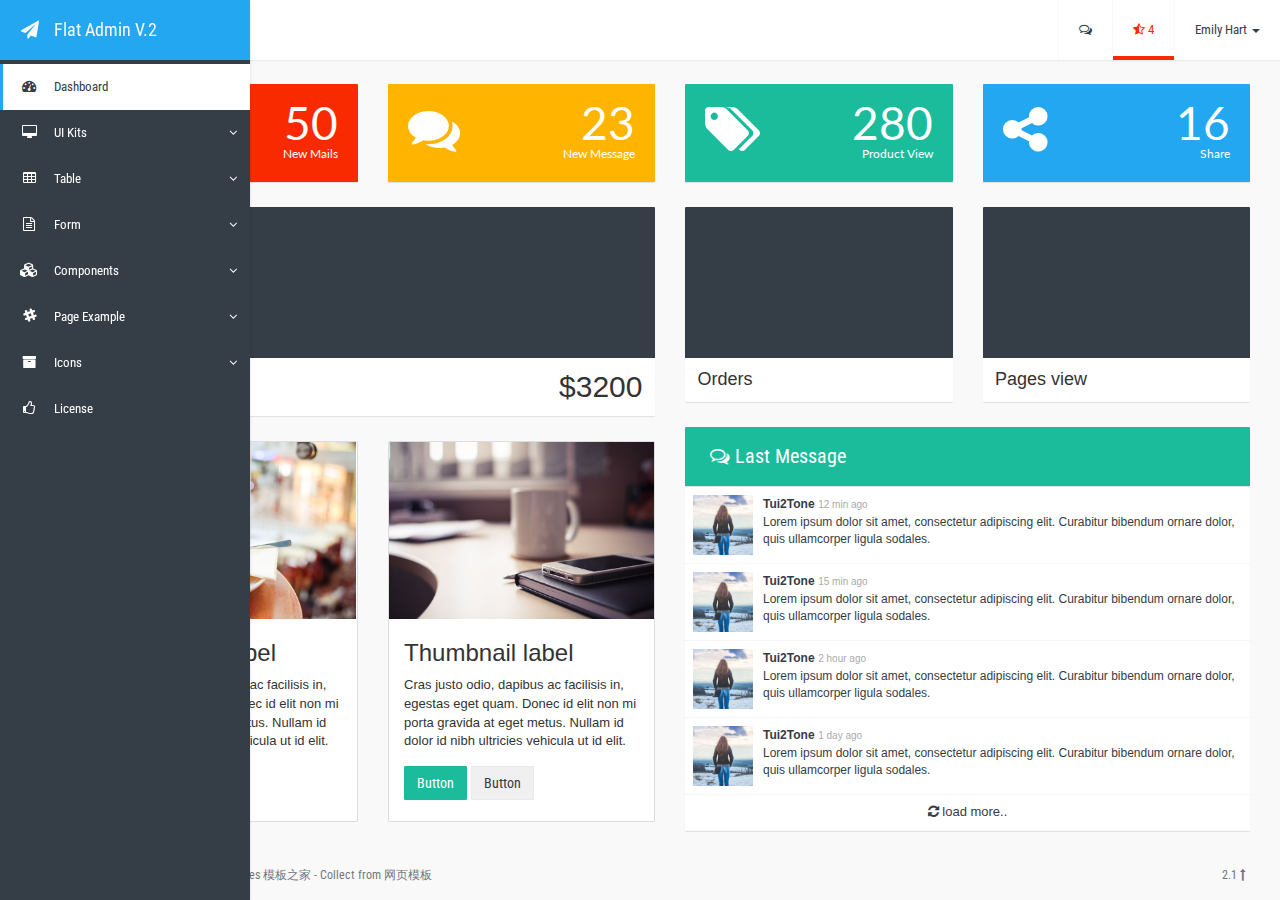
<file: Medical.Web/html/index.html>
<!DOCTYPE html>
<html>

<head>
    <title>Flat Admin V.2 - Free Bootstrap Admin Templates</title>
    <meta name="viewport" content="width=device-width, initial-scale=1">
    <!-- Fonts -->
    <link href='http://fonts.googleapis.com/css?family=Roboto+Condensed:300,400' rel='stylesheet' type='text/css'>
    <link href='http://fonts.googleapis.com/css?family=Lato:300,400,700,900' rel='stylesheet' type='text/css'>
    <!-- CSS Libs -->
    <link rel="stylesheet" type="text/css" href="../lib/css/bootstrap.min.css">
    <link rel="stylesheet" type="text/css" href="../lib/css/font-awesome.min.css">
    <link rel="stylesheet" type="text/css" href="../lib/css/animate.min.css">
    <link rel="stylesheet" type="text/css" href="../lib/css/bootstrap-switch.min.css">
    <link rel="stylesheet" type="text/css" href="../lib/css/checkbox3.min.css">
    <link rel="stylesheet" type="text/css" href="../lib/css/jquery.dataTables.min.css">
    <link rel="stylesheet" type="text/css" href="../lib/css/dataTables.bootstrap.css">
    <link rel="stylesheet" type="text/css" href="../lib/css/select2.min.css">
    <!-- CSS App -->
    <link rel="stylesheet" type="text/css" href="../css/style.css">
    <link rel="stylesheet" type="text/css" href="../css/themes/flat-blue.css">
</head>

<body class="flat-blue">
    <div class="app-container">
        <div class="row content-container">
            <nav class="navbar navbar-default navbar-fixed-top navbar-top">
                <div class="container-fluid">
                    <div class="navbar-header">
                        <button type="button" class="navbar-expand-toggle">
                            <i class="fa fa-bars icon"></i>
                        </button>
                        <ol class="breadcrumb navbar-breadcrumb">
                            <li class="active">Dashboard</li>
                        </ol>
                        <button type="button" class="navbar-right-expand-toggle pull-right visible-xs">
                            <i class="fa fa-th icon"></i>
                        </button>
                    </div>
                    <ul class="nav navbar-nav navbar-right">
                        <button type="button" class="navbar-right-expand-toggle pull-right visible-xs">
                            <i class="fa fa-times icon"></i>
                        </button>
                        <li class="dropdown">
                            <a href="#" class="dropdown-toggle" data-toggle="dropdown" role="button" aria-expanded="false"><i class="fa fa-comments-o"></i></a>
                            <ul class="dropdown-menu animated fadeInDown">
                                <li class="title">
                                    Notification <span class="badge pull-right">0</span>
                                </li>
                                <li class="message">
                                    No new notification
                                </li>
                            </ul>
                        </li>
                        <li class="dropdown danger">
                            <a href="#" class="dropdown-toggle" data-toggle="dropdown" role="button" aria-expanded="false"><i class="fa fa-star-half-o"></i> 4</a>
                            <ul class="dropdown-menu danger  animated fadeInDown">
                                <li class="title">
                                    Notification <span class="badge pull-right">4</span>
                                </li>
                                <li>
                                    <ul class="list-group notifications">
                                        <a href="#">
                                            <li class="list-group-item">
                                                <span class="badge">1</span> <i class="fa fa-exclamation-circle icon"></i> new registration
                                            </li>
                                        </a>
                                        <a href="#">
                                            <li class="list-group-item">
                                                <span class="badge success">1</span> <i class="fa fa-check icon"></i> new orders
                                            </li>
                                        </a>
                                        <a href="#">
                                            <li class="list-group-item">
                                                <span class="badge danger">2</span> <i class="fa fa-comments icon"></i> customers messages
                                            </li>
                                        </a>
                                        <a href="#">
                                            <li class="list-group-item message">
                                                view all
                                            </li>
                                        </a>
                                    </ul>
                                </li>
                            </ul>
                        </li>
                        <li class="dropdown profile">
                            <a href="#" class="dropdown-toggle" data-toggle="dropdown" role="button" aria-expanded="false">Emily Hart <span class="caret"></span></a>
                            <ul class="dropdown-menu animated fadeInDown">
                                <li class="profile-img">
                                    <img src="../img/profile/picjumbo.com_HNCK4153_resize.jpg" class="profile-img">
                                </li>
                                <li>
                                    <div class="profile-info">
                                        <h4 class="username">Emily Hart</h4>
                                        <p>emily_hart@email.com</p>
                                        <div class="btn-group margin-bottom-2x" role="group">
                                            <button type="button" class="btn btn-default"><i class="fa fa-user"></i> Profile</button>
                                            <button type="button" class="btn btn-default"><i class="fa fa-sign-out"></i> Logout</button>
                                        </div>
                                    </div>
                                </li>
                            </ul>
                        </li>
                    </ul>
                </div>
            </nav>
            <div class="side-menu sidebar-inverse">
                <nav class="navbar navbar-default" role="navigation">
                    <div class="side-menu-container">
                        <div class="navbar-header">
                            <a class="navbar-brand" href="#">
                                <div class="icon fa fa-paper-plane"></div>
                                <div class="title">Flat Admin V.2</div>
                            </a>
                            <button type="button" class="navbar-expand-toggle pull-right visible-xs">
                                <i class="fa fa-times icon"></i>
                            </button>
                        </div>
                        <ul class="nav navbar-nav">
                            <li class="active">
                                <a href="index.html">
                                    <span class="icon fa fa-tachometer"></span><span class="title">Dashboard</span>
                                </a>
                            </li>
                            <li class="panel panel-default dropdown">
                                <a data-toggle="collapse" href="#dropdown-element">
                                    <span class="icon fa fa-desktop"></span><span class="title">UI Kits</span>
                                </a>
                                <!-- Dropdown level 1 -->
                                <div id="dropdown-element" class="panel-collapse collapse">
                                    <div class="panel-body">
                                        <ul class="nav navbar-nav">
                                            <li>
                                                <a href="ui-kits/theming.html">Theming</a>
                                            </li>
                                            <li>
                                                <a href="ui-kits/grid.html">Grid</a>
                                            </li>
                                            <li>
                                                <a href="ui-kits/button.html">Buttons</a>
                                            </li>
                                            <li>
                                                <a href="ui-kits/card.html">Cards</a>
                                            </li>
                                            <li>
                                                <a href="ui-kits/list.html">Lists</a>
                                            </li>
                                            <li>
                                                <a href="ui-kits/modal.html">Modals</a>
                                            </li>
                                            <li>
                                                <a href="ui-kits/alert.html">Alerts & Toasts</a>
                                            </li>
                                            <li>
                                                <a href="ui-kits/panel.html">Panels</a>
                                            </li>
                                            <li>
                                                <a href="ui-kits/loader.html">Loaders</a>
                                            </li>
                                            <li>
                                                <a href="ui-kits/step.html">Tabs & Steps</a>
                                            </li>
                                            <li>
                                                <a href="ui-kits/other.html">Other</a>
                                            </li>
                                        </ul>
                                    </div>
                                </div>
                            </li>
                            <li class="panel panel-default dropdown">
                                <a data-toggle="collapse" href="#dropdown-table">
                                    <span class="icon fa fa-table"></span><span class="title">Table</span>
                                </a>
                                <!-- Dropdown level 1 -->
                                <div id="dropdown-table" class="panel-collapse collapse">
                                    <div class="panel-body">
                                        <ul class="nav navbar-nav">
                                            <li>
                                                <a href="table/table.html">Table</a>
                                            </li>
                                            <li>
                                                <a href="table/datatable.html">Datatable</a>
                                            </li>
                                        </ul>
                                    </div>
                                </div>
                            </li>
                            <li class="panel panel-default dropdown">
                                <a data-toggle="collapse" href="#dropdown-form">
                                    <span class="icon fa fa-file-text-o"></span><span class="title">Form</span>
                                </a>
                                <!-- Dropdown level 1 -->
                                <div id="dropdown-form" class="panel-collapse collapse">
                                    <div class="panel-body">
                                        <ul class="nav navbar-nav">
                                            <li>
                                                <a href="form/ui-kits.html">Form UI Kits</a>
                                            </li>
                                        </ul>
                                    </div>
                                </div>
                            </li>

                            <!-- Dropdown-->
                            <li class="panel panel-default dropdown">
                                <a data-toggle="collapse" href="#component-example">
                                    <span class="icon fa fa-cubes"></span><span class="title">Components</span>
                                </a>
                                <!-- Dropdown level 1 -->
                                <div id="component-example" class="panel-collapse collapse">
                                    <div class="panel-body">
                                        <ul class="nav navbar-nav">
                                            <li>
                                                <a href="components/pricing-table.html">Pricing Table</a>
                                            </li>
                                            <li>
                                                <a href="components/chartjs.html">Chart.JS</a>
                                            </li>
                                        </ul>
                                    </div>
                                </div>
                            </li>
                            <!-- Dropdown-->
                            <li class="panel panel-default dropdown">
                                <a data-toggle="collapse" href="#dropdown-example">
                                    <span class="icon fa fa-slack"></span><span class="title">Page Example</span>
                                </a>
                                <!-- Dropdown level 1 -->
                                <div id="dropdown-example" class="panel-collapse collapse">
                                    <div class="panel-body">
                                        <ul class="nav navbar-nav">
                                            <li>
                                                <a href="pages/login.html">Login</a>
                                            </li>
                                            <li>
                                                <a href="pages/index.html">Landing Page</a>
                                            </li>
                                        </ul>
                                    </div>
                                </div>
                            </li>
                            <!-- Dropdown-->
                            <li class="panel panel-default dropdown">
                                <a data-toggle="collapse" href="#dropdown-icon">
                                    <span class="icon fa fa-archive"></span><span class="title">Icons</span>
                                </a>
                                <!-- Dropdown level 1 -->
                                <div id="dropdown-icon" class="panel-collapse collapse">
                                    <div class="panel-body">
                                        <ul class="nav navbar-nav">
                                            <li>
                                                <a href="icons/glyphicons.html">Glyphicons</a>
                                            </li>
                                            <li>
                                                <a href="icons/font-awesome.html">Font Awesomes</a>
                                            </li>
                                        </ul>
                                    </div>
                                </div>
                            </li>
                            <li>
                                <a href="license.html">
                                    <span class="icon fa fa-thumbs-o-up"></span><span class="title">License</span>
                                </a>
                            </li>
                        </ul>
                    </div>
                    <!-- /.navbar-collapse -->
                </nav>
            </div>
            <div class="copyrights">Collect from <a href="http://www.cssmoban.com/">免费网站模板</a></div>
            <!-- Main Content -->
            <div class="container-fluid">
                <div class="side-body padding-top">
                    <div class="row">
                        <div class="col-lg-3 col-md-6 col-sm-6 col-xs-12">
                            <a href="#">
                                <div class="card red summary-inline">
                                    <div class="card-body">
                                        <i class="icon fa fa-inbox fa-4x"></i>
                                        <div class="content">
                                            <div class="title">50</div>
                                            <div class="sub-title">New Mails</div>
                                        </div>
                                        <div class="clear-both"></div>
                                    </div>
                                </div>
                            </a>
                        </div>
                        <div class="col-lg-3 col-md-6 col-sm-6 col-xs-12">
                            <a href="#">
                                <div class="card yellow summary-inline">
                                    <div class="card-body">
                                        <i class="icon fa fa-comments fa-4x"></i>
                                        <div class="content">
                                            <div class="title">23</div>
                                            <div class="sub-title">New Message</div>
                                        </div>
                                        <div class="clear-both"></div>
                                    </div>
                                </div>
                            </a>
                        </div>
                        <div class="col-lg-3 col-md-6 col-sm-6 col-xs-12">
                            <a href="#">
                                <div class="card green summary-inline">
                                    <div class="card-body">
                                        <i class="icon fa fa-tags fa-4x"></i>
                                        <div class="content">
                                            <div class="title">280</div>
                                            <div class="sub-title">Product View</div>
                                        </div>
                                        <div class="clear-both"></div>
                                    </div>
                                </div>
                            </a>
                        </div>
                        <div class="col-lg-3 col-md-6 col-sm-6 col-xs-12">
                            <a href="#">
                                <div class="card blue summary-inline">
                                    <div class="card-body">
                                        <i class="icon fa fa-share-alt fa-4x"></i>
                                        <div class="content">
                                            <div class="title">16</div>
                                            <div class="sub-title">Share</div>
                                        </div>
                                        <div class="clear-both"></div>
                                    </div>
                                </div>
                            </a>
                        </div>
                    </div>
                    <div class="row  no-margin-bottom">
                        <div class="col-sm-6 col-xs-12">
                            <div class="row">
                                <div class="col-xs-12">
                                    <div class="card primary">
                                        <div class="card-jumbotron no-padding">
                                            <canvas id="jumbotron-line-chart" class="chart no-padding"></canvas>
                                        </div>
                                        <div class="card-body half-padding">
                                            <h4 class="float-left no-margin font-weight-300">Profits</h4>
                                            <h2 class="float-right no-margin font-weight-300">$3200</h2>
                                            <div class="clear-both"></div>
                                        </div>
                                    </div>
                                </div>
                            </div>
                            <div class="row">
                                <div class="col-md-6 col-sm-12">
                                    <div class="thumbnail no-margin-bottom">
                                        <img src="../img/thumbnails/picjumbo.com_IMG_4566.jpg" class="img-responsive">
                                        <div class="caption">
                                            <h3 id="thumbnail-label">Thumbnail label<a class="anchorjs-link" href="#thumbnail-label"><span class="anchorjs-icon"></span></a></h3>
                                            <p>Cras justo odio, dapibus ac facilisis in, egestas eget quam. Donec id elit non mi porta gravida at eget metus. Nullam id dolor id nibh ultricies vehicula ut id elit.</p>
                                            <p><a href="#" class="btn btn-primary" role="button">Button</a> <a href="#" class="btn btn-default" role="button">Button</a></p>
                                        </div>
                                    </div>
                                </div>
                                <div class="col-md-6 col-sm-12">
                                    <div class="thumbnail no-margin-bottom">
                                        <img src="../img/thumbnails/picjumbo.com_IMG_3241.jpg" class="img-responsive">
                                        <div class="caption">
                                            <h3 id="thumbnail-label">Thumbnail label<a class="anchorjs-link" href="#thumbnail-label"><span class="anchorjs-icon"></span></a></h3>
                                            <p>Cras justo odio, dapibus ac facilisis in, egestas eget quam. Donec id elit non mi porta gravida at eget metus. Nullam id dolor id nibh ultricies vehicula ut id elit.</p>
                                            <p><a href="#" class="btn btn-success" role="button">Button</a> <a href="#" class="btn btn-default" role="button">Button</a></p>
                                        </div>
                                    </div>
                                </div>
                            </div>
                        </div>
                        <div class="col-sm-6 col-xs-12">
                            <div class="row">
                                <div class="col-md-6 col-sm-12">
                                    <div class="card primary">
                                        <div class="card-jumbotron no-padding">
                                            <canvas id="jumbotron-bar-chart" class="chart no-padding"></canvas>
                                        </div>
                                        <div class="card-body half-padding">
                                            <h4 class="float-left no-margin font-weight-300">Orders</h4>
                                            <div class="clear-both"></div>
                                        </div>
                                    </div>
                                </div>
                                <div class="col-md-6 col-sm-12">
                                    <div class="card primary">
                                        <div class="card-jumbotron no-padding">
                                            <canvas id="jumbotron-line-2-chart" class="chart no-padding"></canvas>
                                        </div>
                                        <div class="card-body half-padding">
                                            <h4 class="float-left no-margin font-weight-300">Pages view</h4>
                                            <div class="clear-both"></div>
                                        </div>
                                    </div>
                                </div>
                            </div>
                            <div class="card card-success">
                                <div class="card-header">
                                    <div class="card-title">
                                        <div class="title"><i class="fa fa-comments-o"></i> Last Message</div>
                                    </div>
                                    <div class="clear-both"></div>
                                </div>
                                <div class="card-body no-padding">
                                    <ul class="message-list">
                                        <a href="#">
                                            <li>
                                                <img src="../img/profile/profile-1.jpg" class="profile-img pull-left">
                                                <div class="message-block">
                                                    <div>
                                                        <span class="username">Tui2Tone</span> <span class="message-datetime">12 min ago</span>
                                                    </div>
                                                    <div class="message">Lorem ipsum dolor sit amet, consectetur adipiscing elit. Curabitur bibendum ornare dolor, quis ullamcorper ligula sodales.</div>
                                                </div>
                                            </li>
                                        </a>
                                        <a href="#">
                                            <li>
                                                <img src="../img/profile/profile-1.jpg" class="profile-img pull-left">
                                                <div class="message-block">
                                                    <div>
                                                        <span class="username">Tui2Tone</span> <span class="message-datetime">15 min ago</span>
                                                    </div>
                                                    <div class="message">Lorem ipsum dolor sit amet, consectetur adipiscing elit. Curabitur bibendum ornare dolor, quis ullamcorper ligula sodales.</div>
                                                </div>
                                            </li>
                                        </a>
                                        <a href="#">
                                            <li>
                                                <img src="../img/profile/profile-1.jpg" class="profile-img pull-left">
                                                <div class="message-block">
                                                    <div>
                                                        <span class="username">Tui2Tone</span> <span class="message-datetime">2 hour ago</span>
                                                    </div>
                                                    <div class="message">Lorem ipsum dolor sit amet, consectetur adipiscing elit. Curabitur bibendum ornare dolor, quis ullamcorper ligula sodales.</div>
                                                </div>
                                            </li>
                                        </a>
                                        <a href="#">
                                            <li>
                                                <img src="../img/profile/profile-1.jpg" class="profile-img pull-left">
                                                <div class="message-block">
                                                    <div>
                                                        <span class="username">Tui2Tone</span> <span class="message-datetime">1 day ago</span>
                                                    </div>
                                                    <div class="message">Lorem ipsum dolor sit amet, consectetur adipiscing elit. Curabitur bibendum ornare dolor, quis ullamcorper ligula sodales.</div>
                                                </div>
                                            </li>
                                        </a>
                                        <a href="#" id="message-load-more">
                                            <li class="text-center load-more">
                                                <i class="fa fa-refresh"></i> load more..
                                            </li>
                                        </a>
                                    </ul>
                                </div>
                            </div>
                        </div>
                    </div>
                </div>
            </div>
        </div>
        <footer class="app-footer">
            <div class="wrapper">
                <span class="pull-right">2.1 <a href="#"><i class="fa fa-long-arrow-up"></i></a></span> © 2015 Copyright. More Templates <a href="http://www.cssmoban.com/" target="_blank" title="模板之家">模板之家</a> - Collect from <a href="http://www.cssmoban.com/" title="网页模板" target="_blank">网页模板</a>
            </div>
        </footer>
        <div>
            <!-- Javascript Libs -->
            <script type="text/javascript" src="../lib/js/jquery.min.js"></script>
            <script type="text/javascript" src="../lib/js/bootstrap.min.js"></script>
            <script type="text/javascript" src="../lib/js/Chart.min.js"></script>
            <script type="text/javascript" src="../lib/js/bootstrap-switch.min.js"></script>
            <script type="text/javascript" src="../lib/js/jquery.matchHeight-min.js"></script>
            <script type="text/javascript" src="../lib/js/jquery.dataTables.min.js"></script>
            <script type="text/javascript" src="../lib/js/dataTables.bootstrap.min.js"></script>
            <script type="text/javascript" src="../lib/js/select2.full.min.js"></script>
            <script type="text/javascript" src="../lib/js/ace/ace.js"></script>
            <script type="text/javascript" src="../lib/js/ace/mode-html.js"></script>
            <script type="text/javascript" src="../lib/js/ace/theme-github.js"></script>
            <!-- Javascript -->
            <script type="text/javascript" src="../js/app.js"></script>
            <script type="text/javascript" src="../js/index.js"></script>

        </div>
    </div>
</body>

</html>
</file>
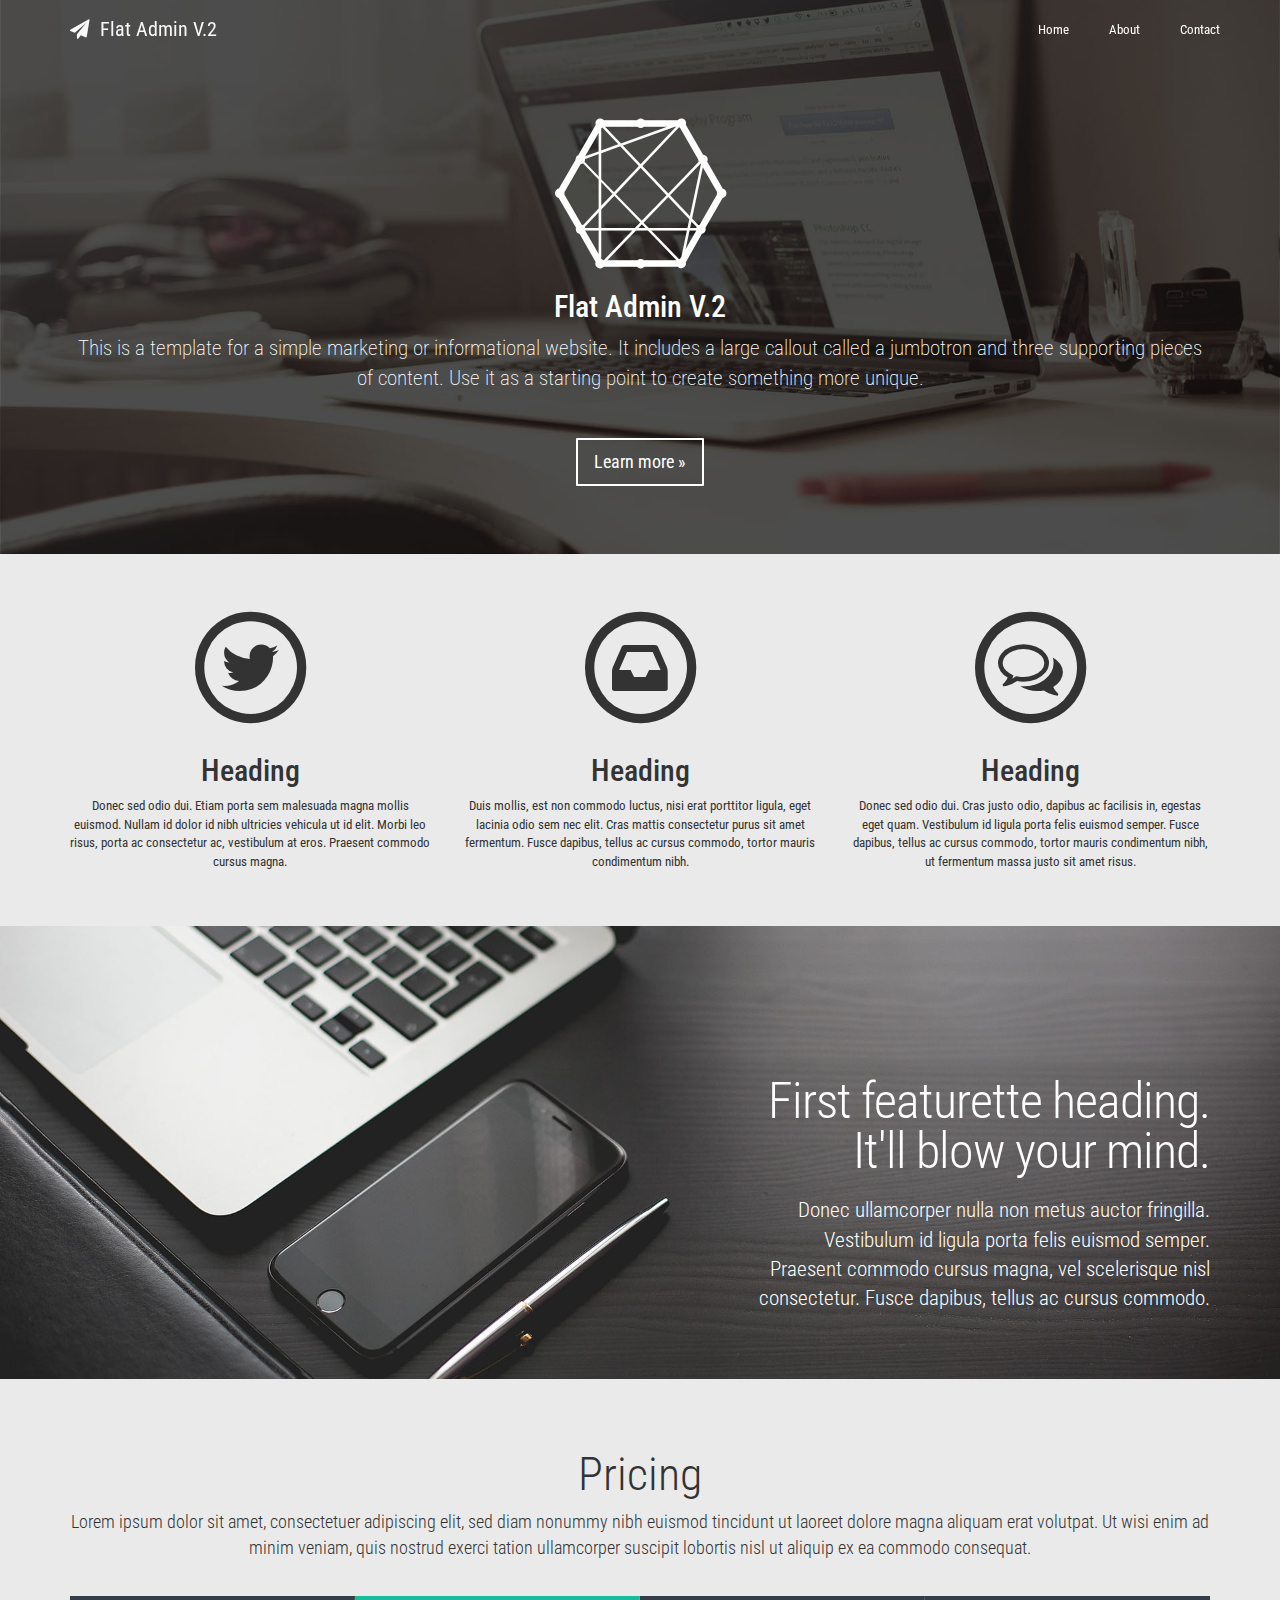
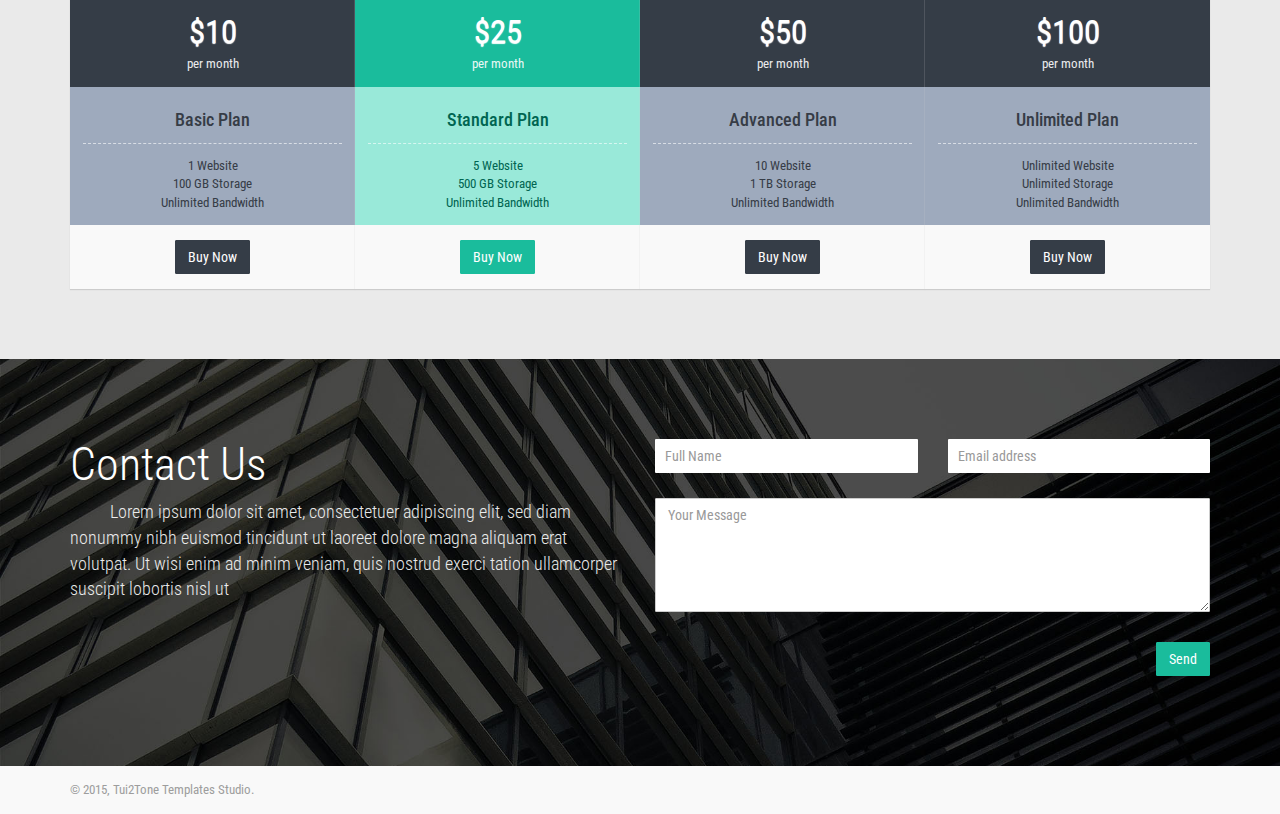
<file: Medical.Web/html/pages/index.html>
<!DOCTYPE html>
<html>

<head>
    <title>Flat Admin V.2 - Free Bootstrap Admin Templates</title>
    <meta name="viewport" content="width=device-width, initial-scale=1">
    <!-- Fonts -->
    <link href='http://fonts.googleapis.com/css?family=Roboto+Condensed:300,400' rel='stylesheet' type='text/css'>
    <link href='http://fonts.googleapis.com/css?family=Lato:300,400,700,900' rel='stylesheet' type='text/css'>
    <!-- CSS Libs -->
    <link rel="stylesheet" type="text/css" href="../../lib/css/bootstrap.min.css">
    <link rel="stylesheet" type="text/css" href="../../lib/css/font-awesome.min.css">
    <link rel="stylesheet" type="text/css" href="../../lib/css/animate.min.css">
    <link rel="stylesheet" type="text/css" href="../../lib/css/bootstrap-switch.min.css">
    <link rel="stylesheet" type="text/css" href="../../lib/css/checkbox3.min.css">
    <link rel="stylesheet" type="text/css" href="../../lib/css/jquery.dataTables.min.css">
    <link rel="stylesheet" type="text/css" href="../../lib/css/dataTables.bootstrap.css">
    <link rel="stylesheet" type="text/css" href="../../lib/css/select2.min.css">
    <!-- CSS App -->
    <link rel="stylesheet" type="text/css" href="../../css/style.css">
    <link rel="stylesheet" type="text/css" href="../../css/themes/flat-blue.css">
</head>

<body class="flat-blue landing-page">
    <nav class="navbar navbar-inverse navbar-fixed-top  navbar-affix" role="navigation" data-spy="affix" data-offset-top="60">
        <div class="container">
            <div class="navbar-header">
                <button type="button" class="navbar-toggle collapsed" data-toggle="collapse" data-target="#navbar" aria-expanded="false" aria-controls="navbar">
                    <span class="sr-only">Toggle navigation</span>
                    <span class="icon-bar"></span>
                    <span class="icon-bar"></span>
                    <span class="icon-bar"></span>
                </button>
                <a class="navbar-brand" href="#">
                    <div class="icon fa fa-paper-plane"></div>
                    <div class="title">Flat Admin V.2</div>
                </a>
            </div>
            <div id="navbar" class="navbar-collapse collapse " aria-expanded="true">
                <ul class="nav navbar-nav navbar-right">
                    <li class="active"><a href="#">Home</a></li>
                    <li><a href="#about">About</a></li>
                    <li><a href="#contact">Contact</a></li>
                </ul>
            </div>
            <!--/.nav-collapse -->
        </div>
    </nav>
    <div class="jumbotron app-header">
        <div class="container">
            <h2 class="text-center"><i class="app-logo fa fa-connectdevelop fa-5x color-white"></i><div class="color-white">Flat Admin V.2</div></h2>
            <p class="text-center color-white app-description">This is a template for a simple marketing or informational website. It includes a large callout called a jumbotron and three supporting pieces of content. Use it as a starting point to create something more unique.</p>
            <p class="text-center"><a class="btn btn-primary btn-lg app-btn" href="#" role="button">Learn more »</a></p>
        </div>
    </div>
    <div class="container-fluid app-content-a">
        <div class="container">        <div class="row text-center">
            <div class="col-md-4 col-sm-6">
                <span class="fa-stack fa-lg fa-5x">
                  <i class="fa fa-circle-thin fa-stack-2x"></i>
                  <i class="fa fa-twitter fa-stack-1x"></i>
                </span>
                <h2>Heading</h2>
                <p>Donec sed odio dui. Etiam porta sem malesuada magna mollis euismod. Nullam id dolor id nibh ultricies vehicula ut id elit. Morbi leo risus, porta ac consectetur ac, vestibulum at eros. Praesent commodo cursus magna.</p>
            </div>
            <!-- /.col-lg-4 -->
            <div class="col-md-4 col-sm-6">
                <span class="fa-stack fa-lg fa-5x">
                  <i class="fa fa-circle-thin fa-stack-2x"></i>
                  <i class="fa fa-inbox fa-stack-1x"></i>
                </span>
                <h2>Heading</h2>
                <p>Duis mollis, est non commodo luctus, nisi erat porttitor ligula, eget lacinia odio sem nec elit. Cras mattis consectetur purus sit amet fermentum. Fusce dapibus, tellus ac cursus commodo, tortor mauris condimentum nibh.</p>
            </div>
            <!-- /.col-lg-4 -->
            <div class="col-md-4 col-sm-6">
                <span class="fa-stack fa-lg fa-5x">
                  <i class="fa fa-circle-thin fa-stack-2x"></i>
                  <i class="fa fa-comments-o fa-stack-1x"></i>
                </span>
                <h2>Heading</h2>
                <p>Donec sed odio dui. Cras justo odio, dapibus ac facilisis in, egestas eget quam. Vestibulum id ligula porta felis euismod semper. Fusce dapibus, tellus ac cursus commodo, tortor mauris condimentum nibh, ut fermentum massa justo sit amet risus.</p>
            </div>
            <!-- /.col-lg-4 -->
        </div>
        </div>
    </div>
    <div class="container-fluid app-content-b feature-1">
        <div class="container">
            <div class="row">
                <div class="col-md-7 col-sm-6">
                </div>
                <div class="col-md-5 col-sm-6 text-right color-white">
                    <h2 class="featurette-heading">First featurette heading. It'll blow your mind.</h2>
                    <p class="lead">Donec ullamcorper nulla non metus auctor fringilla. Vestibulum id ligula porta felis euismod semper. Praesent commodo cursus magna, vel scelerisque nisl consectetur. Fusce dapibus, tellus ac cursus commodo.</p>
                </div>
            </div>
        </div>
    </div>
    <div class="container-fluid app-content-a">
        <div class="container">
            <div class="row">
                <div class="col-md-12">
                    <h2 class="text-center app-content-header">Pricing</h2>
                    <p class="text-center app-content-description">Lorem ipsum dolor sit amet, consectetuer adipiscing elit, sed diam nonummy nibh euismod tincidunt ut laoreet dolore magna aliquam erat volutpat. Ut wisi enim ad minim veniam, quis nostrud exerci tation ullamcorper suscipit lobortis nisl ut aliquip ex ea commodo consequat.</p>
                </div>
            </div>
            <div class="row">
                <div class="col-md-12">
                    <div class="row no-margin no-gap">
                        <div class="col-md-3 col-sm-6">
                            <div class="pricing-table dark-blue">
                                <div class="pt-header">
                                    <div class="plan-pricing">
                                        <div class="pricing">$10</div>
                                        <div class="pricing-type">per month</div>
                                    </div>
                                </div>
                                <div class="pt-body">
                                    <h4>Basic Plan</h4>
                                    <ul class="plan-detail">
                                        <li>1 Website</li>
                                        <li>100 GB Storage</li>
                                        <li>Unlimited Bandwidth</li>
                                    </ul>
                                </div>
                                <div class="pt-footer">
                                    <button type="button" class="btn btn-primary">Buy Now</button>
                                </div>
                            </div>
                        </div>
                        <div class="col-md-3 col-sm-6">
                            <div class="pricing-table green">
                                <div class="pt-header">
                                    <div class="plan-pricing">
                                        <div class="pricing">$25</div>
                                        <div class="pricing-type">per month</div>
                                    </div>
                                </div>
                                <div class="pt-body">
                                    <h4>Standard Plan</h4>
                                    <ul class="plan-detail">
                                        <li>5 Website</li>
                                        <li>500 GB Storage</li>
                                        <li>Unlimited Bandwidth</li>
                                    </ul>
                                </div>
                                <div class="pt-footer">
                                    <button type="button" class="btn btn-success">Buy Now</button>
                                </div>
                            </div>
                        </div>
                        <div class="col-md-3 col-sm-6">
                            <div class="pricing-table  dark-blue">
                                <div class="pt-header">
                                    <div class="plan-pricing">
                                        <div class="pricing">$50</div>
                                        <div class="pricing-type">per month</div>
                                    </div>
                                </div>
                                <div class="pt-body">
                                    <h4>Advanced Plan</h4>
                                    <ul class="plan-detail">
                                        <li>10 Website</li>
                                        <li>1 TB Storage</li>
                                        <li>Unlimited Bandwidth</li>
                                    </ul>
                                </div>
                                <div class="pt-footer">
                                    <button type="button" class="btn btn-primary">Buy Now</button>
                                </div>
                            </div>
                        </div>
                        <div class="col-md-3 col-sm-6">
                            <div class="pricing-table dark-blue">
                                <div class="pt-header">
                                    <div class="plan-pricing">
                                        <div class="pricing">$100</div>
                                        <div class="pricing-type">per month</div>
                                    </div>
                                </div>
                                <div class="pt-body">
                                    <h4>Unlimited Plan</h4>
                                    <ul class="plan-detail">
                                        <li>Unlimited Website</li>
                                        <li>Unlimited Storage</li>
                                        <li>Unlimited Bandwidth</li>
                                    </ul>
                                </div>
                                <div class="pt-footer">
                                    <button type="button" class="btn btn-primary">Buy Now</button>
                                </div>
                            </div>
                        </div>
                    </div>
                </div>
            </div>
        </div>
    </div>
    <div class="container-fluid app-content-b contact-us">
        <div class="container">
            <div class="row featurette">
                <div class="col-md-6"><h2 class="color-white contact-us-header">Contact Us</h2>
                <p class="color-white contact-us-description">Lorem ipsum dolor sit amet, consectetuer adipiscing elit, sed diam nonummy nibh euismod tincidunt ut laoreet dolore magna aliquam erat volutpat. Ut wisi enim ad minim veniam, quis nostrud exerci tation ullamcorper suscipit lobortis nisl ut </p></div>
                <div class="col-md-6">
                    <form>

                        <div class="row">
                            <div class="col-sm-6"><input id="name" name="name" type="text" class="form-control" placeholder="Full Name"> </div>
                            <div class="col-sm-6"><input id="email" name="email" type="email" class="form-control" placeholder="Email address"></div>
                        </div>
                        <div class="row">
                            <div class="col-sm-12"><textarea id="message" name="message" class="form-control" placeholder="Your Message" rows="5"></textarea></div>
                        </div>
                        <div>
                            <button id="contact-submit" type="submit" class="btn btn-success pull-right">Send</button>
                        </div>
                    </form>
                </div>
            </div>
        </div>
    </div>
    <!-- /END THE FEATURETTES -->
    <!-- FOOTER -->
    <footer class="app-footer">
      <div class="container">
        <p class="text-muted">&copy; 2015, Tui2Tone Templates Studio.</p>
      </div>
    </footer>
    <!-- Javascript Libs -->
    <script type="text/javascript" src="../../lib/js/jquery.min.js"></script>
    <script type="text/javascript" src="../../lib/js/bootstrap.min.js"></script>
    <script type="text/javascript" src="../../lib/js/Chart.min.js"></script>
    <script type="text/javascript" src="../../lib/js/bootstrap-switch.min.js"></script>
    <script type="text/javascript" src="../../lib/js/jquery.matchHeight-min.js"></script>
    <script type="text/javascript" src="../../lib/js/jquery.dataTables.min.js"></script>
    <script type="text/javascript" src="../../lib/js/dataTables.bootstrap.min.js"></script>
    <script type="text/javascript" src="../../lib/js/select2.full.min.js"></script>
    <script type="text/javascript" src="../../lib/js/ace/ace.js"></script>
    <script type="text/javascript" src="../../lib/js/ace/mode-html.js"></script>
    <script type="text/javascript" src="../../lib/js/ace/theme-github.js"></script>
    <!-- /.container -->
</body>

</html>
</file>
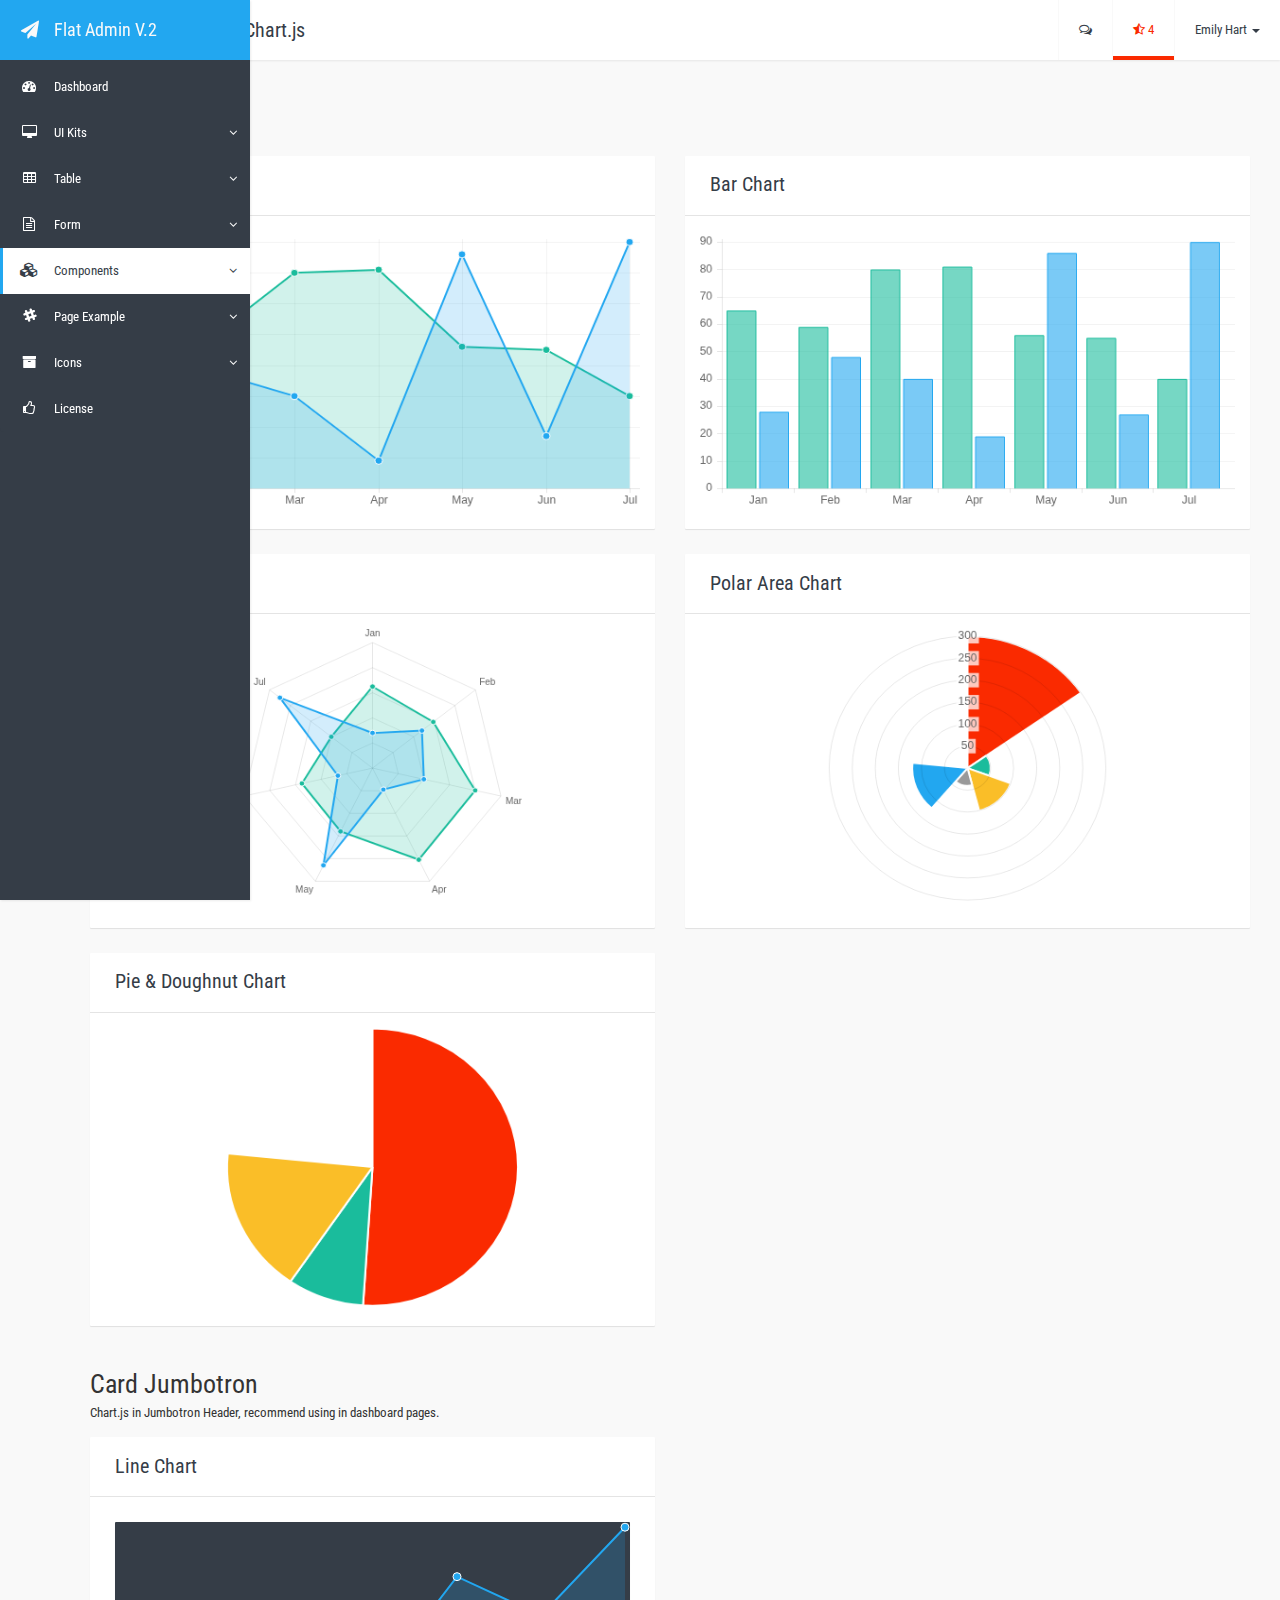
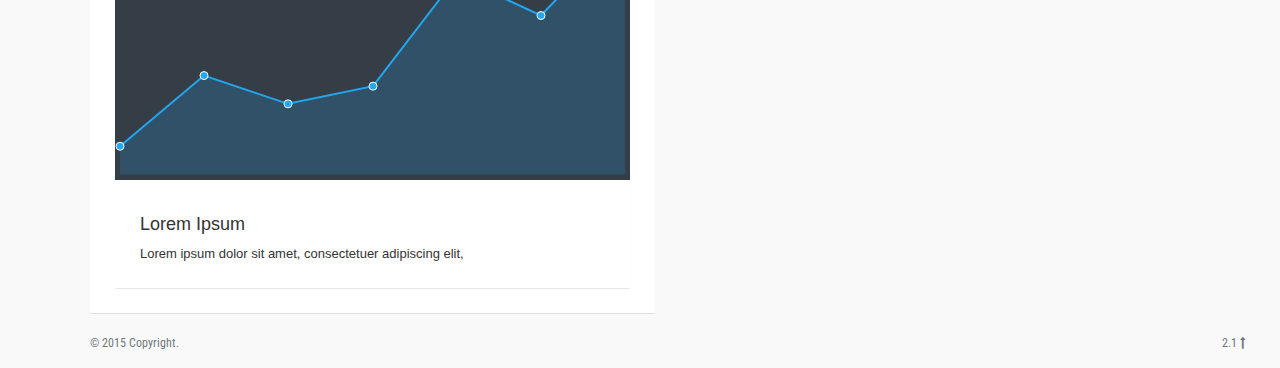
<file: Medical.Web/html/components/chartjs.html>
<!DOCTYPE html>
<html>

<head>
    <title>Flat Admin V.2 - Free Bootstrap Admin Templates</title>
    <meta name="viewport" content="width=device-width, initial-scale=1">
    <!-- Fonts -->
    <link href='http://fonts.googleapis.com/css?family=Roboto+Condensed:300,400' rel='stylesheet' type='text/css'>
    <link href='http://fonts.googleapis.com/css?family=Lato:300,400,700,900' rel='stylesheet' type='text/css'>
    <!-- CSS Libs -->
    <link rel="stylesheet" type="text/css" href="../../lib/css/bootstrap.min.css">
    <link rel="stylesheet" type="text/css" href="../../lib/css/font-awesome.min.css">
    <link rel="stylesheet" type="text/css" href="../../lib/css/animate.min.css">
    <link rel="stylesheet" type="text/css" href="../../lib/css/bootstrap-switch.min.css">
    <link rel="stylesheet" type="text/css" href="../../lib/css/checkbox3.min.css">
    <link rel="stylesheet" type="text/css" href="../../lib/css/jquery.dataTables.min.css">
    <link rel="stylesheet" type="text/css" href="../../lib/css/dataTables.bootstrap.css">
    <link rel="stylesheet" type="text/css" href="../../lib/css/select2.min.css">
    <!-- CSS App -->
    <link rel="stylesheet" type="text/css" href="../../css/style.css">
    <link rel="stylesheet" type="text/css" href="../../css/themes/flat-blue.css">
</head>

<body class="flat-blue">
    <div class="app-container">
        <div class="row content-container">
            <nav class="navbar navbar-default navbar-fixed-top navbar-top">
                <div class="container-fluid">
                    <div class="navbar-header">
                        <button type="button" class="navbar-expand-toggle">
                            <i class="fa fa-bars icon"></i>
                        </button>
                        <ol class="breadcrumb navbar-breadcrumb">
                            <li>Components</li>
                            <li class="active">Chart.js</li>
                        </ol>
                        <button type="button" class="navbar-right-expand-toggle pull-right visible-xs">
                            <i class="fa fa-th icon"></i>
                        </button>
                    </div>
                    <ul class="nav navbar-nav navbar-right">
                        <button type="button" class="navbar-right-expand-toggle pull-right visible-xs">
                            <i class="fa fa-times icon"></i>
                        </button>
                        <li class="dropdown">
                            <a href="#" class="dropdown-toggle" data-toggle="dropdown" role="button" aria-expanded="false"><i class="fa fa-comments-o"></i></a>
                            <ul class="dropdown-menu animated fadeInDown">
                                <li class="title">
                                    Notification <span class="badge pull-right">0</span>
                                </li>
                                <li class="message">
                                    No new notification
                                </li>
                            </ul>
                        </li>
                        <li class="dropdown danger">
                            <a href="#" class="dropdown-toggle" data-toggle="dropdown" role="button" aria-expanded="false"><i class="fa fa-star-half-o"></i> 4</a>
                            <ul class="dropdown-menu danger  animated fadeInDown">
                                <li class="title">
                                    Notification <span class="badge pull-right">4</span>
                                </li>
                                <li>
                                    <ul class="list-group notifications">
                                        <a href="#">
                                            <li class="list-group-item">
                                                <span class="badge">1</span> <i class="fa fa-exclamation-circle icon"></i> new registration
                                            </li>
                                        </a>
                                        <a href="#">
                                            <li class="list-group-item">
                                                <span class="badge success">1</span> <i class="fa fa-check icon"></i> new orders
                                            </li>
                                        </a>
                                        <a href="#">
                                            <li class="list-group-item">
                                                <span class="badge danger">2</span> <i class="fa fa-comments icon"></i> customers messages
                                            </li>
                                        </a>
                                        <a href="#">
                                            <li class="list-group-item message">
                                                view all
                                            </li>
                                        </a>
                                    </ul>
                                </li>
                            </ul>
                        </li>
                        <li class="dropdown profile">
                            <a href="#" class="dropdown-toggle" data-toggle="dropdown" role="button" aria-expanded="false">Emily Hart <span class="caret"></span></a>
                            <ul class="dropdown-menu animated fadeInDown">
                                <li class="profile-img">
                                    <img src="../../img/profile/picjumbo.com_HNCK4153_resize.jpg" class="profile-img">
                                </li>
                                <li>
                                    <div class="profile-info">
                                        <h4 class="username">Emily Hart</h4>
                                        <p>emily_hart@email.com</p>
                                        <div class="btn-group margin-bottom-2x" role="group">
                                            <button type="button" class="btn btn-default"><i class="fa fa-user"></i> Profile</button>
                                            <button type="button" class="btn btn-default"><i class="fa fa-sign-out"></i> Logout</button>
                                        </div>
                                    </div>
                                </li>
                            </ul>
                        </li>
                    </ul>
                </div>
            </nav>
            <div class="side-menu sidebar-inverse">
                <nav class="navbar navbar-default" role="navigation">
                    <div class="side-menu-container">
                        <div class="navbar-header">
                            <a class="navbar-brand" href="#">
                                <div class="icon fa fa-paper-plane"></div>
                                <div class="title">Flat Admin V.2</div>
                            </a>
                            <button type="button" class="navbar-expand-toggle pull-right visible-xs">
                                <i class="fa fa-times icon"></i>
                            </button>
                        </div>
                        <ul class="nav navbar-nav">
                            <li>
                                <a href="../index.html">
                                    <span class="icon fa fa-tachometer"></span><span class="title">Dashboard</span>
                                </a>
                            </li>
                            <li class="panel panel-default dropdown">
                                <a data-toggle="collapse" href="#dropdown-element">
                                    <span class="icon fa fa-desktop"></span><span class="title">UI Kits</span>
                                </a>
                                <!-- Dropdown level 1 -->
                                <div id="dropdown-element" class="panel-collapse collapse">
                                    <div class="panel-body">
                                        <ul class="nav navbar-nav">
                                            <li><a href="../ui-kits/grid.html">Grid</a></li>
                                            <li><a href="../ui-kits/theming.html">Theming</a></li>
                                            </li>
                                            <li><a href="../ui-kits/button.html">Buttons</a>
                                            </li>
                                            <li><a href="../ui-kits/card.html">Cards</a>
                                            </li>
                                            <li><a href="../ui-kits/list.html">Lists</a>
                                            </li>
                                            <li><a href="../ui-kits/modal.html">Modals</a>
                                            </li>
                                            <li><a href="../ui-kits/alert.html">Alerts & Toasts</a>
                                            </li>
                                            <li><a href="../ui-kits/panel.html">Panels</a>
                                            </li>
                                            <li><a href="../ui-kits/loader.html">Loaders</a>
                                            </li>
                                            <li><a href="../ui-kits/step.html">Tabs & Steps</a>
                                            </li>
                                            <li><a href="../ui-kits/other.html">Other</a>
                                            </li>
                                        </ul>
                                    </div>
                                </div>
                            </li>
                            <li class="panel panel-default dropdown">
                                <a data-toggle="collapse" href="#dropdown-table">
                                    <span class="icon fa fa-table"></span><span class="title">Table</span>
                                </a>
                                <!-- Dropdown level 1 -->
                                <div id="dropdown-table" class="panel-collapse collapse">
                                    <div class="panel-body">
                                        <ul class="nav navbar-nav">
                                            <li><a href="../table/table.html">Table</a>
                                            </li>
                                            <li><a href="../table/datatable.html">Datatable</a>
                                            </li>
                                        </ul>
                                    </div>
                                </div>
                            </li>
                            <li class="panel panel-default dropdown">
                                <a data-toggle="collapse" href="#dropdown-form">
                                    <span class="icon fa fa-file-text-o"></span><span class="title">Form</span>
                                </a>
                                <!-- Dropdown level 1 -->
                                <div id="dropdown-form" class="panel-collapse collapse">
                                    <div class="panel-body">
                                        <ul class="nav navbar-nav">
                                            <li><a href="../form/ui-kits.html">Form UI Kits</a>
                                            </li>

                                        </ul>
                                    </div>
                                </div>
                            </li>
                            <!-- Dropdown-->
                            <li class="active panel panel-default dropdown">
                                <a data-toggle="collapse" href="#component-example">
                                    <span class="icon fa fa-cubes"></span><span class="title">Components</span>
                                </a>
                                <!-- Dropdown level 1 -->
                                <div id="component-example" class="panel-collapse collapse">
                                    <div class="panel-body">
                                        <ul class="nav navbar-nav">
                                            <li><a href="../components/pricing-table.html">Pricing Table</a>
                                            </li>
                                            <li><a href="../components/chartjs.html">Chart.JS</a>
                                            </li>
                                        </ul>
                                    </div>
                                </div>
                            </li>
                            <!-- Dropdown-->
                            <li class="panel panel-default dropdown">
                                <a data-toggle="collapse" href="#dropdown-example">
                                    <span class="icon fa fa-slack"></span><span class="title">Page Example</span>
                                </a>
                                <!-- Dropdown level 1 -->
                                <div id="dropdown-example" class="panel-collapse collapse">
                                    <div class="panel-body">
                                        <ul class="nav navbar-nav">
                                            <li><a href="../pages/login.html">Login</a>
                                            </li>

                                            <li><a href="../pages/index.html">Landing Page</a>
                                            </li>
                                        </ul>
                                    </div>
                                </div>
                            </li>
                            <!-- Dropdown-->
                            <li class="panel panel-default dropdown">
                                <a data-toggle="collapse" href="#dropdown-icon">
                                    <span class="icon fa fa-archive"></span><span class="title">Icons</span>
                                </a>
                                <!-- Dropdown level 1 -->
                                <div id="dropdown-icon" class="panel-collapse collapse">
                                    <div class="panel-body">
                                        <ul class="nav navbar-nav">
                                            <li><a href="../icons/glyphicons.html">Glyphicons</a>
                                            </li>
                                            <li><a href="../icons/font-awesome.html">Font Awesomes</a>
                                            </li>
                                        </ul>
                                    </div>
                                </div>
                            </li>
                            <li>
                                <a href="../license.html">
                                    <span class="icon fa fa-thumbs-o-up"></span><span class="title">License</span>
                                </a>
                            </li>
                        </ul>
                    </div>
                    <!-- /.navbar-collapse -->
                </nav>
            </div>
            <!-- Main Content -->
            <div class="container-fluid">
                <div class="side-body">
                    <div class="page-title">
                        <span class="title">Chart</span>
                        <div class="description">Create chart with Chart.js</div>
                    </div>
                    <div class="row">
                        <div class="col-sm-6 col-xs-12">
                            <div class="card">
                                <div class="card-header">
                                    <div class="card-title">
                                        <div class="title">Line Chart</div>
                                    </div>
                                </div>
                                <div class="card-body no-padding">
                                    <canvas id="line-chart" class="chart"></canvas>
                                </div>
                            </div>
                        </div>
                        <div class="col-sm-6 col-xs-12">
                            <div class="card">
                                <div class="card-header">
                                    <div class="card-title">
                                        <div class="title">Bar Chart</div>
                                    </div>
                                </div>
                                <div class="card-body no-padding">
                                    <canvas id="bar-chart" class="chart"></canvas>
                                </div>
                            </div>
                        </div>
                    </div>
                    <div class="row">
                        <div class="col-sm-6 col-xs-12">
                            <div class="card">
                                <div class="card-header">
                                    <div class="card-title">
                                        <div class="title">Radar Chart</div>
                                    </div>
                                </div>
                                <div class="card-body no-padding">
                                    <canvas id="radar-chart" class="chart"></canvas>
                                </div>
                            </div>
                        </div>
                        <div class="col-sm-6 col-xs-12">
                            <div class="card">
                                <div class="card-header">
                                    <div class="card-title">
                                        <div class="title">Polar Area Chart</div>
                                    </div>
                                </div>
                                <div class="card-body no-padding">
                                    <canvas id="polar-area-chart" class="chart"></canvas>
                                </div>
                            </div>
                        </div>
                    </div>
                    <div class="row">
                        <div class="col-sm-6 col-xs-12">
                            <div class="card">
                                <div class="card-header">
                                    <div class="card-title">
                                        <div class="title">Pie & Doughnut Chart</div>
                                    </div>
                                </div>
                                <div class="card-body no-padding">
                                    <canvas id="pie-chart" class="chart"></canvas>
                                </div>
                            </div>
                        </div>
                    </div>
                    <div class="page-title">
                        <span class="title">Card Jumbotron</span>
                        <div class="description">Chart.js in Jumbotron Header, recommend using in dashboard pages.</div>
                    </div>
                    <div class="row">
                        <div class="col-sm-6 col-xs-12">
                            <div class="card">
                                <div class="card-header">
                                    <div class="card-title">
                                        <div class="title">Line Chart</div>
                                    </div>
                                </div>
                                <div class="card-body">
                                    <div class="card primary">
                                        <div class="card-jumbotron no-padding">
                                            <canvas id="jumbotron-line-chart" class="chart no-padding"></canvas>
                                        </div>
                                        <div class="card-body">
                                            <h4>Lorem Ipsum</h4>
                                            Lorem ipsum dolor sit amet, consectetuer adipiscing elit,
                                        </div>
                                    </div>
                                </div>
                            </div>
                        </div>
                    </div>
                </div>
            </div>
        </div>
        <footer class="app-footer">
            <div class="wrapper">
                <span class="pull-right">2.1 <a href="#"><i class="fa fa-long-arrow-up"></i></a></span> © 2015 Copyright.
            </div>
        </footer>
    <div>
    <!-- Javascript Libs -->
    <script type="text/javascript" src="../../lib/js/jquery.min.js"></script>
    <script type="text/javascript" src="../../lib/js/bootstrap.min.js"></script>
    <script type="text/javascript" src="../../lib/js/Chart.min.js"></script>
    <script type="text/javascript" src="../../lib/js/bootstrap-switch.min.js"></script>

    <script type="text/javascript" src="../../lib/js/jquery.matchHeight-min.js"></script>
    <script type="text/javascript" src="../../lib/js/jquery.dataTables.min.js"></script>
    <script type="text/javascript" src="../../lib/js/dataTables.bootstrap.min.js"></script>
    <script type="text/javascript" src="../../lib/js/select2.full.min.js"></script>
    <script type="text/javascript" src="../../lib/js/ace/ace.js"></script>
    <script type="text/javascript" src="../../lib/js/ace/mode-html.js"></script>
    <script type="text/javascript" src="../../lib/js/ace/theme-github.js"></script>
    <!-- Javascript -->
    <script type="text/javascript" src="../../js/app.js"></script>
    <script type="text/javascript" src="../../js/chartjs.js"></script>
</body>

</html>
</file>
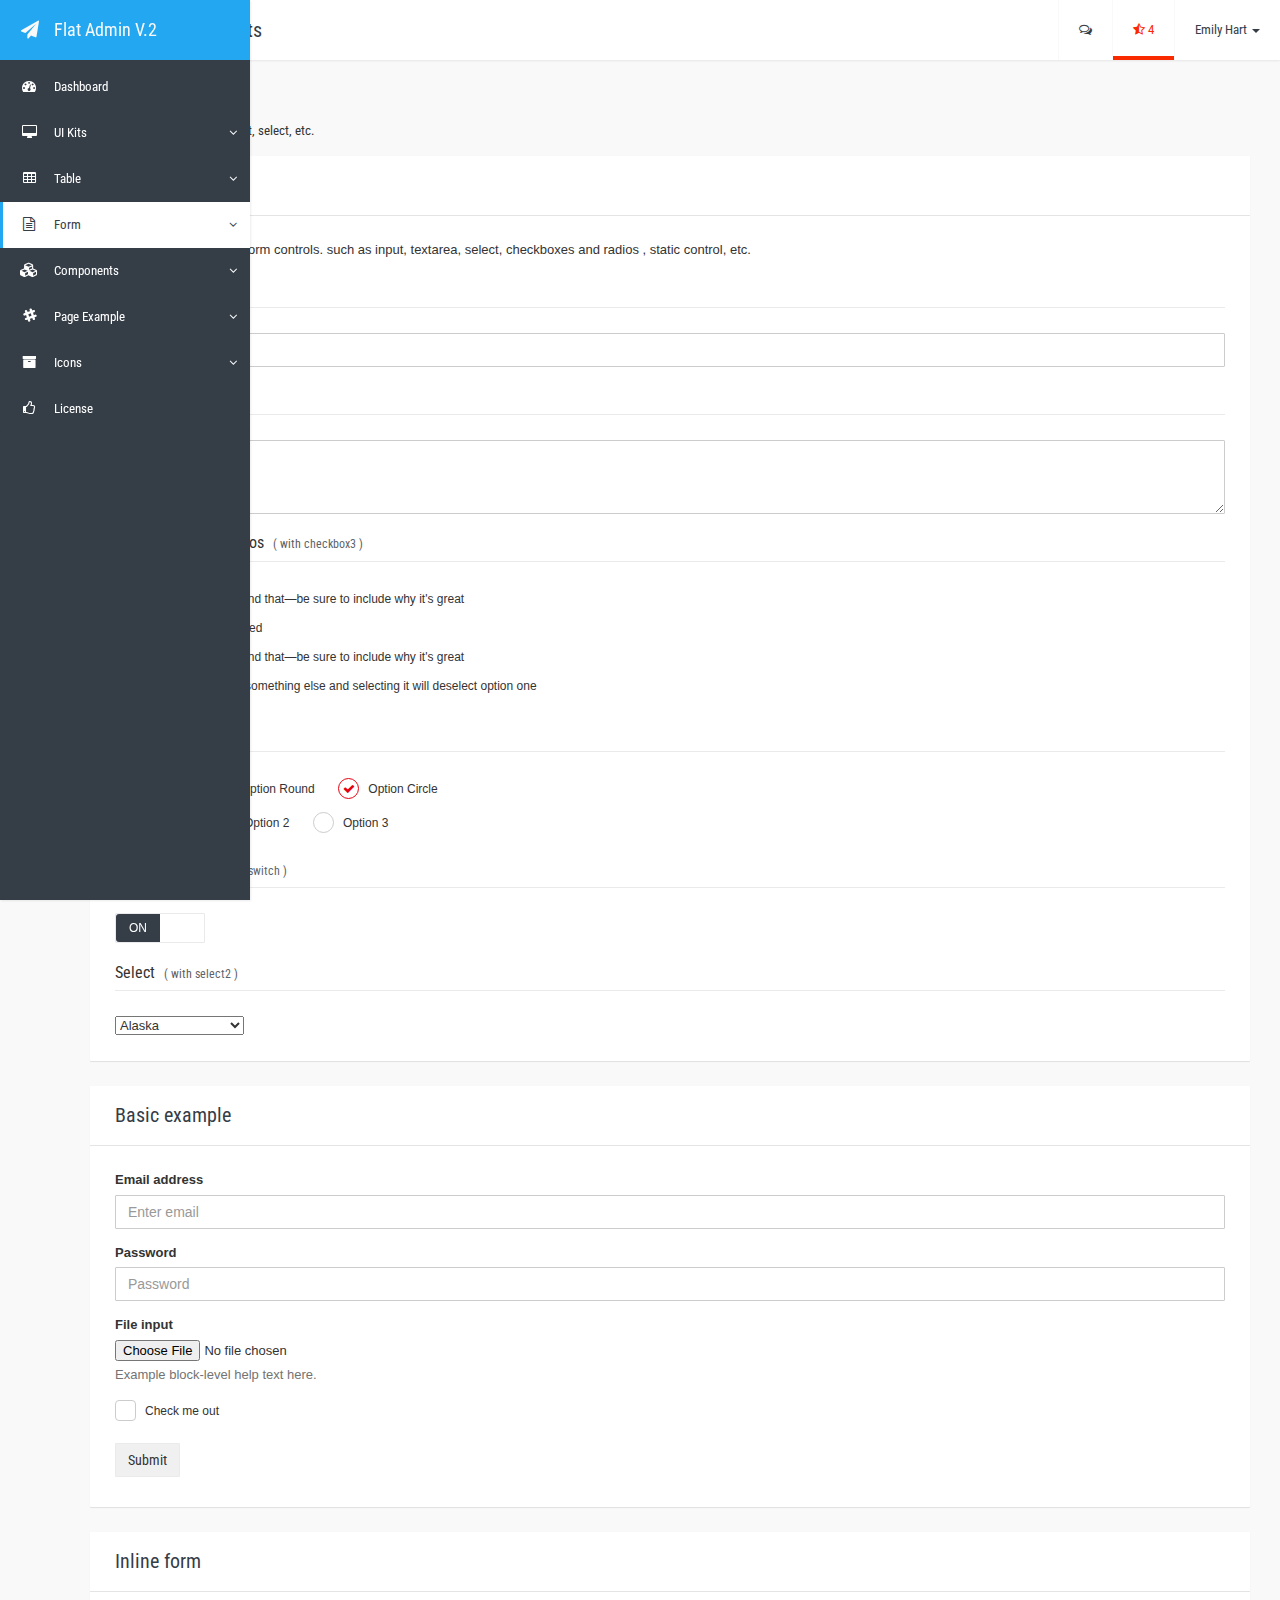
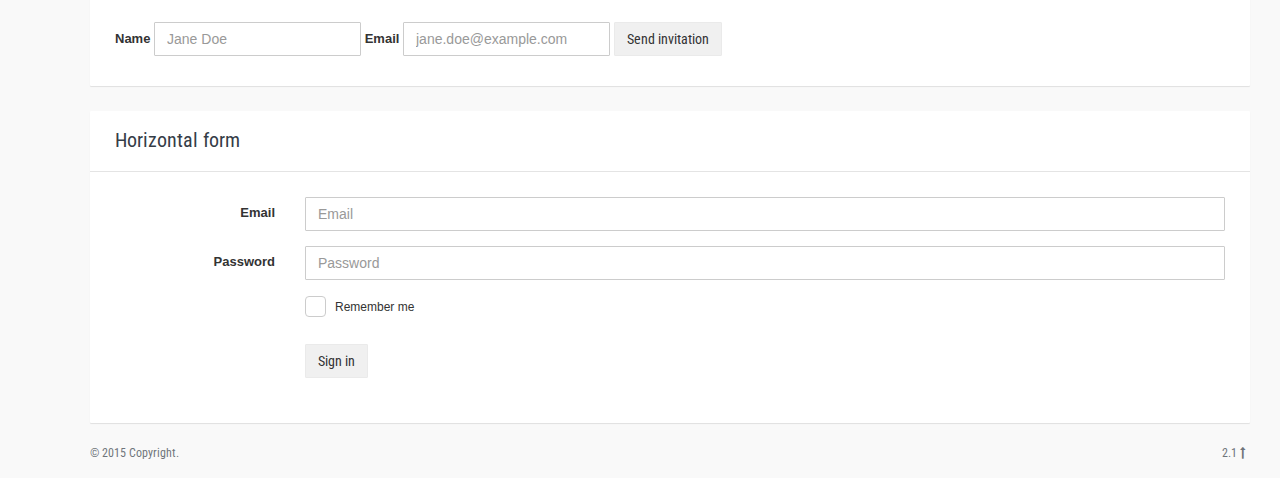
<file: Medical.Web/html/form/ui-kits.html>
<!DOCTYPE html>
<html>

<head>
    <title>Flat Admin V.2 - Free Bootstrap Admin Templates</title>
    <meta name="viewport" content="width=device-width, initial-scale=1">
    <!-- Fonts -->
    <link href='http://fonts.googleapis.com/css?family=Roboto+Condensed:300,400' rel='stylesheet' type='text/css'>
    <link href='http://fonts.googleapis.com/css?family=Lato:300,400,700,900' rel='stylesheet' type='text/css'>
    <!-- CSS Libs -->
    <link rel="stylesheet" type="text/css" href="../../lib/css/bootstrap.min.css">
    <link rel="stylesheet" type="text/css" href="../../lib/css/font-awesome.min.css">
     <link rel="stylesheet" type="text/css" href="../../lib/css/animate.min.css">
    <link rel="stylesheet" type="text/css" href="../../lib/css/bootstrap-switch.min.css"> 
    <link rel="stylesheet" type="text/css" href="../../lib/css/checkbox3.min.css">
     <link rel="stylesheet" type="text/css" href="../../lib/css/jquery.dataTables.min.css">
    <link rel="stylesheet" type="text/css" href="../../lib/css/dataTables.bootstrap.css">
    <link rel="stylesheet" type="text/css" href="../../lib/css/select2.min.css"> 
    <!-- CSS App -->
    <link rel="stylesheet" type="text/css" href="../../css/style.css">
    <link rel="stylesheet" type="text/css" href="../../css/themes/flat-blue.css"> 
</head>

<body class="flat-blue">
    <div class="app-container">
        <div class="row content-container">
            <nav class="navbar navbar-default navbar-fixed-top navbar-top">
                <div class="container-fluid">
                    <div class="navbar-header">
                        <button type="button" class="navbar-expand-toggle">
                            <i class="fa fa-bars icon"></i>
                        </button>
                        <ol class="breadcrumb navbar-breadcrumb">
                            <li>Form</li>
                            <li class="active">Form Kits</li>
                        </ol>
                        <button type="button" class="navbar-right-expand-toggle pull-right visible-xs">
                            <i class="fa fa-th icon"></i>
                        </button>
                    </div>
                    <ul class="nav navbar-nav navbar-right">
                        <button type="button" class="navbar-right-expand-toggle pull-right visible-xs">
                            <i class="fa fa-times icon"></i>
                        </button>
                        <li class="dropdown">
                            <a href="#" class="dropdown-toggle" data-toggle="dropdown" role="button" aria-expanded="false"><i class="fa fa-comments-o"></i></a>
                            <ul class="dropdown-menu animated fadeInDown">
                                <li class="title">
                                    Notification <span class="badge pull-right">0</span>
                                </li>
                                <li class="message">
                                    No new notification
                                </li>
                            </ul>
                        </li>
                        <li class="dropdown danger">
                            <a href="#" class="dropdown-toggle" data-toggle="dropdown" role="button" aria-expanded="false"><i class="fa fa-star-half-o"></i> 4</a>
                            <ul class="dropdown-menu danger  animated fadeInDown">
                                <li class="title">
                                    Notification <span class="badge pull-right">4</span>
                                </li>
                                <li>
                                    <ul class="list-group notifications">
                                        <a href="#">
                                            <li class="list-group-item">
                                                <span class="badge">1</span> <i class="fa fa-exclamation-circle icon"></i> new registration
                                            </li>
                                        </a>
                                        <a href="#">
                                            <li class="list-group-item">
                                                <span class="badge success">1</span> <i class="fa fa-check icon"></i> new orders
                                            </li>
                                        </a>
                                        <a href="#">
                                            <li class="list-group-item">
                                                <span class="badge danger">2</span> <i class="fa fa-comments icon"></i> customers messages
                                            </li>
                                        </a>
                                        <a href="#">
                                            <li class="list-group-item message">
                                                view all
                                            </li>
                                        </a>
                                    </ul>
                                </li>
                            </ul>
                        </li>
                        <li class="dropdown profile">
                            <a href="#" class="dropdown-toggle" data-toggle="dropdown" role="button" aria-expanded="false">Emily Hart <span class="caret"></span></a>
                            <ul class="dropdown-menu animated fadeInDown">
                                <li class="profile-img">
                                    <img src="../../img/profile/picjumbo.com_HNCK4153_resize.jpg" class="profile-img">
                                </li>
                                <li>
                                    <div class="profile-info">
                                        <h4 class="username">Emily Hart</h4>
                                        <p>emily_hart@email.com</p>
                                        <div class="btn-group margin-bottom-2x" role="group">
                                            <button type="button" class="btn btn-default"><i class="fa fa-user"></i> Profile</button>
                                            <button type="button" class="btn btn-default"><i class="fa fa-sign-out"></i> Logout</button>
                                        </div>
                                    </div>
                                </li>
                            </ul>
                        </li>
                    </ul>
                </div>
            </nav>
            <div class="side-menu sidebar-inverse">
                <nav class="navbar navbar-default" role="navigation">
                    <div class="side-menu-container">
                        <div class="navbar-header">
                            <a class="navbar-brand" href="#">
                                <div class="icon fa fa-paper-plane"></div>
                                <div class="title">Flat Admin V.2</div>
                            </a>
                            <button type="button" class="navbar-expand-toggle pull-right visible-xs">
                                <i class="fa fa-times icon"></i>
                            </button>
                        </div>
                        <ul class="nav navbar-nav">
                            <li>
                                <a href="../index.html">
                                    <span class="icon fa fa-tachometer"></span><span class="title">Dashboard</span>
                                </a>
                            </li>
                            <li class="panel panel-default dropdown">
                                <a data-toggle="collapse" href="#dropdown-element">
                                    <span class="icon fa fa-desktop"></span><span class="title">UI Kits</span>
                                </a>
                                <!-- Dropdown level 1 -->
                                <div id="dropdown-element" class="panel-collapse collapse">
                                    <div class="panel-body">
                                        <ul class="nav navbar-nav">
                                            <li><a href="../ui-kits/grid.html">Grid</a></li>
                                            <li><a href="../ui-kits/theming.html">Theming</a></li>
                                            </li>
                                            <li><a href="../ui-kits/button.html">Buttons</a>
                                            </li>
                                            <li><a href="../ui-kits/card.html">Cards</a>
                                            </li>
                                            <li><a href="../ui-kits/list.html">Lists</a>
                                            </li>
                                            <li><a href="../ui-kits/modal.html">Modals</a>
                                            </li>
                                            <li><a href="../ui-kits/alert.html">Alerts & Toasts</a>
                                            </li>
                                            <li><a href="../ui-kits/panel.html">Panels</a>
                                            </li>
                                            <li><a href="../ui-kits/loader.html">Loaders</a>
                                            </li>
                                            <li><a href="../ui-kits/step.html">Tabs & Steps</a>
                                            </li>
                                            <li><a href="../ui-kits/other.html">Other</a>
                                            </li>
                                        </ul>
                                    </div>
                                </div>
                            </li>
                            <li class="panel panel-default dropdown">
                                <a data-toggle="collapse" href="#dropdown-table">
                                    <span class="icon fa fa-table"></span><span class="title">Table</span>
                                </a>
                                <!-- Dropdown level 1 -->
                                <div id="dropdown-table" class="panel-collapse collapse">
                                    <div class="panel-body">
                                        <ul class="nav navbar-nav">
                                            <li><a href="../table/table.html">Table</a>
                                            </li>
                                            <li><a href="../table/datatable.html">Datatable</a>
                                            </li>
                                        </ul>
                                    </div>
                                </div>
                            </li>
                            <li class="active panel panel-default dropdown">
                                <a data-toggle="collapse" href="#dropdown-form">
                                    <span class="icon fa fa-file-text-o"></span><span class="title">Form</span>
                                </a>
                                <!-- Dropdown level 1 -->
                                <div id="dropdown-form" class="panel-collapse collapse">
                                    <div class="panel-body">
                                        <ul class="nav navbar-nav">
                                            <li><a href="../form/ui-kits.html">Form UI Kits</a>
                                            </li>

                                        </ul>
                                    </div>
                                </div>
                            </li>
                            <!-- Dropdown-->
                            <li class="panel panel-default dropdown">
                                <a data-toggle="collapse" href="#component-example">
                                    <span class="icon fa fa-cubes"></span><span class="title">Components</span>
                                </a>
                                <!-- Dropdown level 1 -->
                                <div id="component-example" class="panel-collapse collapse">
                                    <div class="panel-body">
                                        <ul class="nav navbar-nav">
                                            <li><a href="../components/pricing-table.html">Pricing Table</a>
                                            </li>
                                            <li><a href="../components/chartjs.html">Chart.JS</a>
                                            </li>
                                        </ul>
                                    </div>
                                </div>
                            </li>
                            <!-- Dropdown-->
                            <li class="panel panel-default dropdown">
                                <a data-toggle="collapse" href="#dropdown-example">
                                    <span class="icon fa fa-slack"></span><span class="title">Page Example</span>
                                </a>
                                <!-- Dropdown level 1 -->
                                <div id="dropdown-example" class="panel-collapse collapse">
                                    <div class="panel-body">
                                        <ul class="nav navbar-nav">
                                            <li><a href="../pages/login.html">Login</a>
                                            </li>
                                            <li><a href="../pages/index.html">Landing Page</a>
                                            </li>
                                        </ul>
                                    </div>
                                </div>
                            </li>
                            <!-- Dropdown-->
                            <li class="panel panel-default dropdown">
                                <a data-toggle="collapse" href="#dropdown-icon">
                                    <span class="icon fa fa-archive"></span><span class="title">Icons</span>
                                </a>
                                <!-- Dropdown level 1 -->
                                <div id="dropdown-icon" class="panel-collapse collapse">
                                    <div class="panel-body">
                                        <ul class="nav navbar-nav">
                                            <li><a href="../icons/glyphicons.html">Glyphicons</a>
                                            </li>
                                            <li><a href="../icons/font-awesome.html">Font Awesomes</a>
                                            </li>
                                        </ul>
                                    </div>
                                </div>
                            </li>
                            <li>
                                <a href="../license.html">
                                    <span class="icon fa fa-thumbs-o-up"></span><span class="title">License</span>
                                </a>
                            </li>
                        </ul>
                    </div>
                    <!-- /.navbar-collapse -->
                </nav>
            </div>
            <!-- Main Content -->
            <div class="container-fluid">
                <div class="side-body">
                    <div class="page-title">
                        <span class="title">Form UI Kits</span>
                        <div class="description">A ui elements use in form, input, select, etc.</div>
                    </div>
                    <div class="row">
                        <div class="col-xs-12">
                            <div class="card">
                                <div class="card-header">
                                    <div class="card-title">
                                        <div class="title">Form Elements</div>
                                    </div>
                                </div>
                                <div class="card-body">
                                    Examples of standard form controls. such as input, textarea, select, checkboxes and radios , static control, etc.
                                    <div class="sub-title">Input</div>
                                    <div>
                                        <input type="text" class="form-control" placeholder="Text input">
                                    </div>
                                    <div class="sub-title">Textarea</div>
                                    <div>
                                        <textarea class="form-control" rows="3"></textarea>
                                    </div>
                                    <div class="sub-title">Checkboxes and radios <span class="description">( with <a href="https://github.com/tui2tone/checkbox3">checkbox3</a> )</span></div>
                                    <div>
                                        <div class="checkbox3 checkbox-round">
                                          <input type="checkbox" id="checkbox-2">
                                          <label for="checkbox-2">
                                            Option one is this and that&mdash;be sure to include why it's great
                                          </label>
                                        </div>
                                        <div class="checkbox3 checkbox-round">
                                          <input type="checkbox" id="checkbox-3" disabled="">
                                          <label for="checkbox-3">
                                            Option two is disabled
                                          </label>
                                        </div>
                                        <div class="radio3">
                                          <input type="radio" id="radio1" name="radio1" value="option1">
                                          <label for="radio1">
                                            Option one is this and that&mdash;be sure to include why it's great
                                          </label>
                                        </div>
                                        <div class="radio3">
                                          <input type="radio" id="radio2" name="radio1" value="option2">
                                          <label for="radio2">
                                            Option two can be something else and selecting it will deselect option one
                                          </label>
                                        </div>
                                        <div class="sub-title">Inline</div>
                                        <div>
                                          <div class="checkbox3 checkbox-inline checkbox-check checkbox-light">
                                            <input type="checkbox" id="checkbox-fa-light-1" checked="">
                                            <label for="checkbox-fa-light-1">
                                              Option1
                                            </label>
                                          </div>
                                          <div class="checkbox3 checkbox-success checkbox-inline checkbox-check checkbox-round  checkbox-light">
                                            <input type="checkbox" id="checkbox-fa-light-2" checked="">
                                            <label for="checkbox-fa-light-2">
                                              Option Round
                                            </label>
                                          </div>
                                          <div class="checkbox3 checkbox-danger checkbox-inline checkbox-check  checkbox-circle checkbox-light">
                                            <input type="checkbox" id="checkbox-fa-light-3" checked="">
                                            <label for="checkbox-fa-light-3">
                                              Option Circle
                                            </label>
                                          </div>
                                        </div>
                                        <div>
                                          <div class="radio3 radio-check radio-inline">
                                            <input type="radio" id="radio4" name="radio2" value="option1" checked="">
                                            <label for="radio4">
                                              Option 1
                                            </label>
                                          </div>
                                          <div class="radio3 radio-check radio-success radio-inline">
                                            <input type="radio" id="radio5" name="radio2" value="option2">
                                            <label for="radio5">
                                              Option 2
                                            </label>
                                          </div>
                                          <div class="radio3 radio-check radio-warning radio-inline">
                                            <input type="radio" id="radio6" name="radio2" value="option3">
                                            <label for="radio6">
                                              Option 3
                                            </label>
                                          </div>
                                        </div>
                                    </div>
                                    <div class="sub-title">Toggle <span class="description">( with <a href="https://github.com/nostalgiaz/bootstrap-switch">bootstrap-switch</a> )</span></div>
                                    <div>
                                        <input type="checkbox" class="toggle-checkbox" name="my-checkbox" checked>
                                    </div>
                                    <div class="sub-title">Select <span class="description">( with <a href="https://select2.github.io/">select2</a> )</span></div>
                                    <div>
                                        <select>
                                            <optgroup label="Alaskan/Hawaiian Time Zone">
                                                <option value="AK">Alaska</option>
                                                <option value="HI">Hawaii</option>
                                            </optgroup>
                                            <optgroup label="Pacific Time Zone">
                                                <option value="CA">California</option>
                                                <option value="NV">Nevada</option>
                                                <option value="OR">Oregon</option>
                                                <option value="WA">Washington</option>
                                            </optgroup>
                                            <optgroup label="Mountain Time Zone">
                                                <option value="AZ">Arizona</option>
                                                <option value="CO">Colorado</option>
                                                <option value="ID">Idaho</option>
                                                <option value="MT">Montana</option>
                                                <option value="NE">Nebraska</option>
                                                <option value="NM">New Mexico</option>
                                                <option value="ND">North Dakota</option>
                                                <option value="UT">Utah</option>
                                                <option value="WY">Wyoming</option>
                                            </optgroup>
                                            <optgroup label="Central Time Zone">
                                                <option value="AL">Alabama</option>
                                                <option value="AR">Arkansas</option>
                                                <option value="IL">Illinois</option>
                                                <option value="IA">Iowa</option>
                                                <option value="KS">Kansas</option>
                                                <option value="KY">Kentucky</option>
                                                <option value="LA">Louisiana</option>
                                                <option value="MN">Minnesota</option>
                                                <option value="MS">Mississippi</option>
                                                <option value="MO">Missouri</option>
                                                <option value="OK">Oklahoma</option>
                                                <option value="SD">South Dakota</option>
                                                <option value="TX">Texas</option>
                                                <option value="TN">Tennessee</option>
                                                <option value="WI">Wisconsin</option>
                                            </optgroup>
                                            <optgroup label="Eastern Time Zone">
                                                <option value="CT">Connecticut</option>
                                                <option value="DE">Delaware</option>
                                                <option value="FL">Florida</option>
                                                <option value="GA">Georgia</option>
                                                <option value="IN">Indiana</option>
                                                <option value="ME">Maine</option>
                                                <option value="MD">Maryland</option>
                                                <option value="MA">Massachusetts</option>
                                                <option value="MI">Michigan</option>
                                                <option value="NH">New Hampshire</option>
                                                <option value="NJ">New Jersey</option>
                                                <option value="NY">New York</option>
                                                <option value="NC">North Carolina</option>
                                                <option value="OH">Ohio</option>
                                                <option value="PA">Pennsylvania</option>
                                                <option value="RI">Rhode Island</option>
                                                <option value="SC">South Carolina</option>
                                                <option value="VT">Vermont</option>
                                                <option value="VA">Virginia</option>
                                                <option value="WV">West Virginia</option>
                                            </optgroup>
                                        </select>
                                    </div>
                                </div>
                            </div>
                        </div>
                    </div>
                    <div class="row">
                        <div class="col-xs-12">
                            <div class="card">
                                <div class="card-header">
                                    <div class="card-title">
                                        <div class="title">Basic example</div>
                                    </div>
                                </div>
                                <div class="card-body">
                                    <form>
                                        <div class="form-group">
                                            <label for="exampleInputEmail1">Email address</label>
                                            <input type="email" class="form-control" id="exampleInputEmail1" placeholder="Enter email">
                                        </div>
                                        <div class="form-group">
                                            <label for="exampleInputPassword1">Password</label>
                                            <input type="password" class="form-control" id="exampleInputPassword1" placeholder="Password">
                                        </div>
                                        <div class="form-group">
                                            <label for="exampleInputFile">File input</label>
                                            <input type="file" id="exampleInputFile">
                                            <p class="help-block">Example block-level help text here.</p>
                                        </div>
                                        <div class="checkbox">
                                          <div class="checkbox3 checkbox-round">
                                            <input type="checkbox" id="checkbox-1">
                                            <label for="checkbox-1">
                                              Check me out
                                            </label>
                                          </div>
                                        </div>
                                        <button type="submit" class="btn btn-default">Submit</button>
                                    </form>
                                </div>
                            </div>
                        </div>
                    </div>
                    <div class="row">
                        <div class="col-xs-12">
                            <div class="card">
                                <div class="card-header">
                                    <div class="card-title">
                                        <div class="title">Inline form</div>
                                    </div>
                                </div>
                                <div class="card-body">
                                    <form class="form-inline">
                                        <div class="form-group">
                                            <label for="exampleInputName2">Name</label>
                                            <input type="text" class="form-control" id="exampleInputName2" placeholder="Jane Doe">
                                        </div>
                                        <div class="form-group">
                                            <label for="exampleInputEmail2">Email</label>
                                            <input type="email" class="form-control" id="exampleInputEmail2" placeholder="jane.doe@example.com">
                                        </div>
                                        <button type="submit" class="btn btn-default">Send invitation</button>
                                    </form>
                                </div>
                            </div>
                        </div>
                    </div>
                    <div class="row">
                        <div class="col-xs-12">
                            <div class="card">
                                <div class="card-header">
                                    <div class="card-title">
                                        <div class="title">Horizontal form</div>
                                    </div>
                                </div>
                                <div class="card-body">
                                    <form class="form-horizontal">
                                        <div class="form-group">
                                            <label for="inputEmail3" class="col-sm-2 control-label">Email</label>
                                            <div class="col-sm-10">
                                                <input type="email" class="form-control" id="inputEmail3" placeholder="Email">
                                            </div>
                                        </div>
                                        <div class="form-group">
                                            <label for="inputPassword3" class="col-sm-2 control-label">Password</label>
                                            <div class="col-sm-10">
                                                <input type="password" class="form-control" id="inputPassword3" placeholder="Password">
                                            </div>
                                        </div>
                                        <div class="form-group">
                                            <div class="col-sm-offset-2 col-sm-10">
                                              <div class="checkbox3 checkbox-round checkbox-check checkbox-light">
                                                <input type="checkbox" id="checkbox-10">
                                                <label for="checkbox-10">
                                                  Remember me
                                                </label>
                                              </div>
                                            </div>
                                        </div>
                                        <div class="form-group">
                                            <div class="col-sm-offset-2 col-sm-10">
                                                <button type="submit" class="btn btn-default">Sign in</button>
                                            </div>
                                        </div>
                                    </form>
                                </div>
                            </div>
                        </div>
                    </div>
                </div>
            </div>
        </div>
        <footer class="app-footer">
            <div class="wrapper">
                <span class="pull-right">2.1 <a href="#"><i class="fa fa-long-arrow-up"></i></a></span> © 2015 Copyright.
            </div>
        </footer>
        <div>
            <!-- Javascript Libs -->
            <script type="text/javascript" src="../../lib/js/jquery.min.js"></script>
            <script type="text/javascript" src="../../lib/js/bootstrap.min.js"></script>
            <script type="text/javascript" src="../../lib/js/Chart.min.js"></script>
            <script type="text/javascript" src="../../lib/js/bootstrap-switch.min.js"></script>

            <script type="text/javascript" src="../../lib/js/jquery.matchHeight-min.js"></script>
            <script type="text/javascript" src="../../lib/js/jquery.dataTables.min.js"></script>
            <script type="text/javascript" src="../../lib/js/dataTables.bootstrap.min.js"></script>
            <script type="text/javascript" src="../../lib/js/select2.full.min.js"></script>
            <script type="text/javascript" src="../../lib/js/ace/ace.js"></script>
            <script type="text/javascript" src="../../lib/js/ace/mode-html.js"></script>
            <script type="text/javascript" src="../../lib/js/ace/theme-github.js"></script> 
            <!-- Javascript -->
             <script type="text/javascript" src="../../js/app.js"></script>
</body> 

</html>
</file>
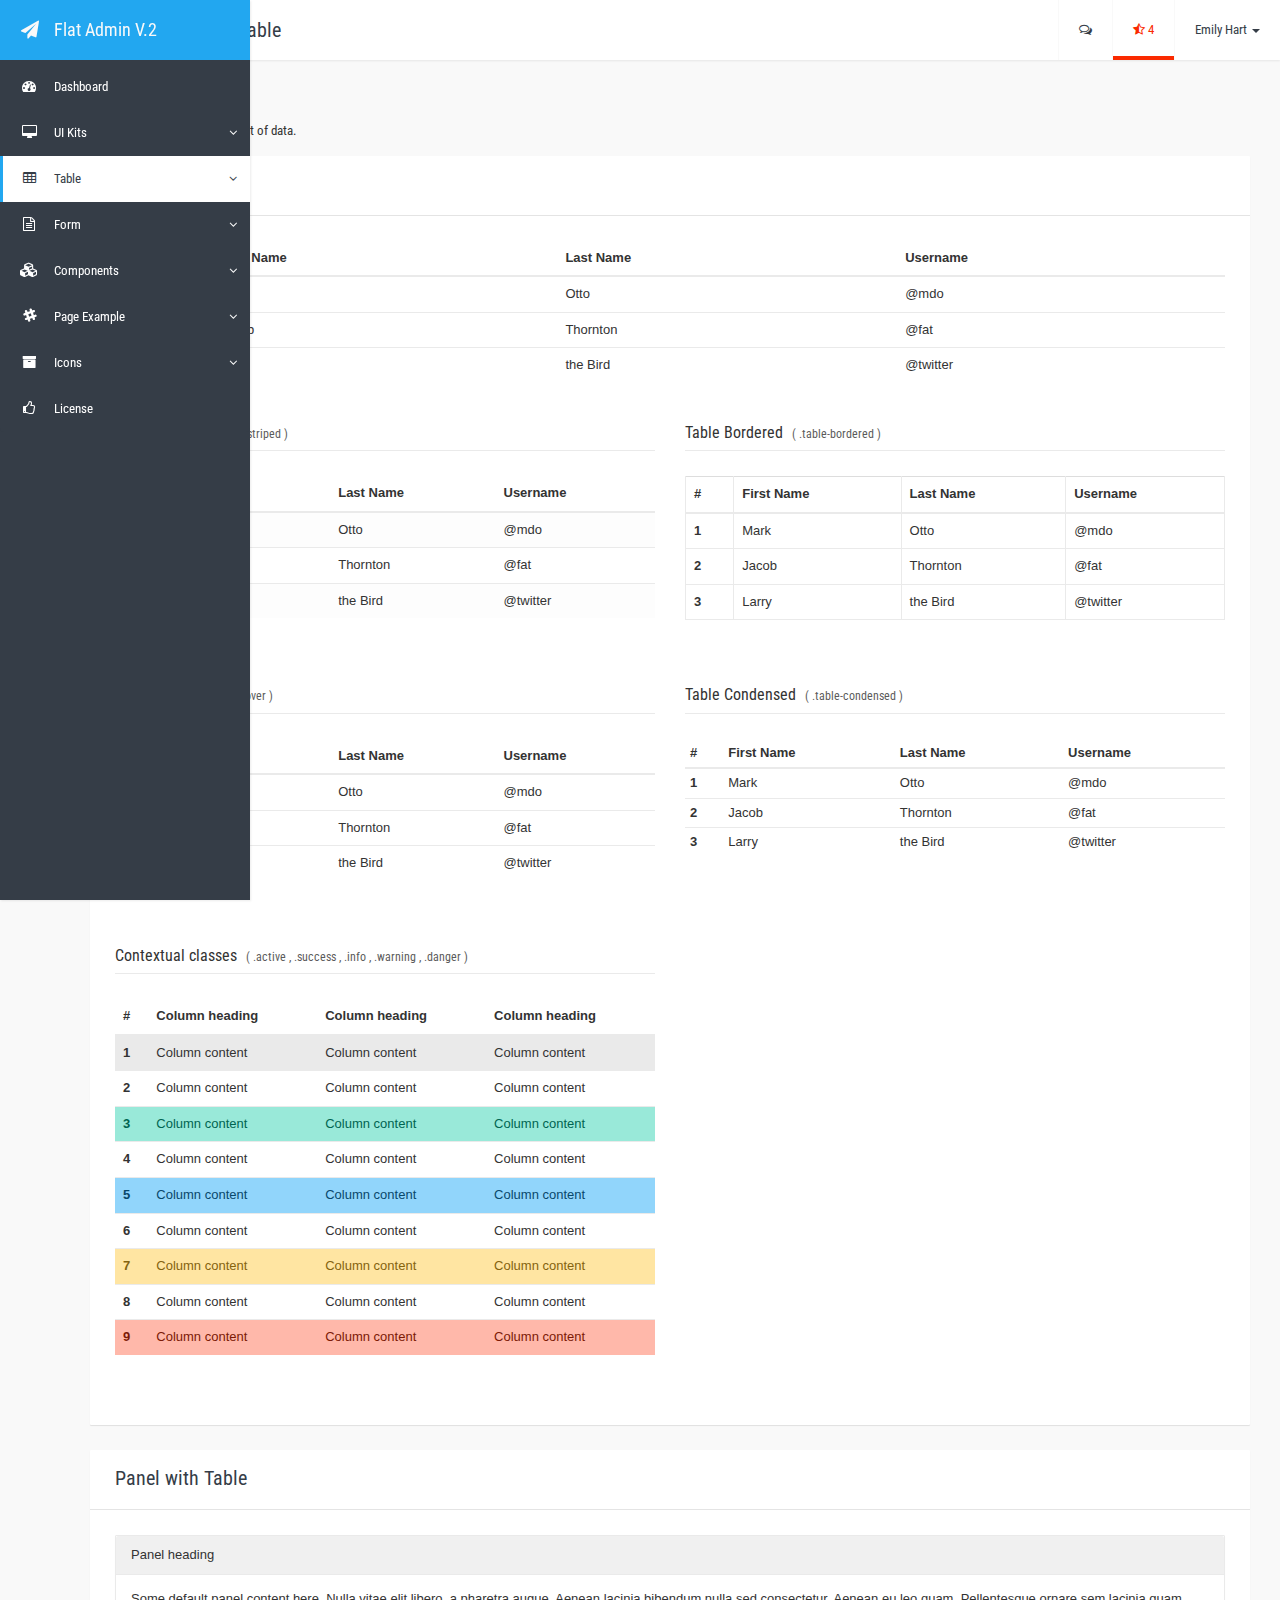
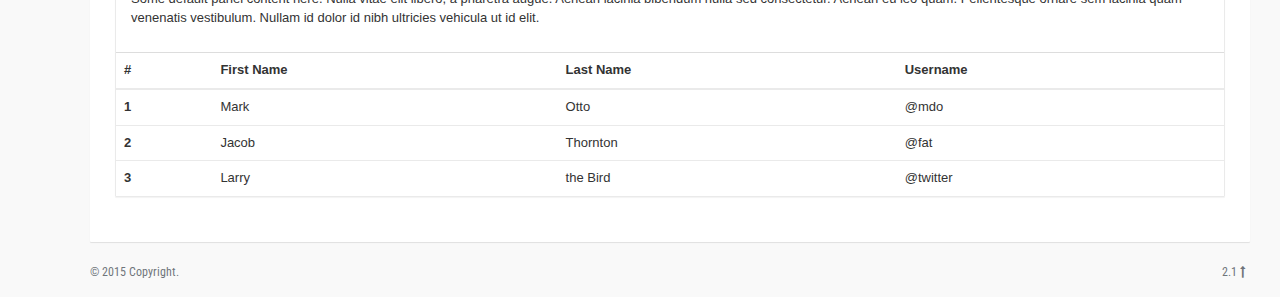
<file: Medical.Web/html/table/table.html>
<!DOCTYPE html>
<html>

<head>
    <title>Flat Admin V.2 - Free Bootstrap Admin Templates</title>
    <meta name="viewport" content="width=device-width, initial-scale=1">
    <!-- Fonts -->
    <link href='http://fonts.googleapis.com/css?family=Roboto+Condensed:300,400' rel='stylesheet' type='text/css'>
    <link href='http://fonts.googleapis.com/css?family=Lato:300,400,700,900' rel='stylesheet' type='text/css'>
    <!-- CSS Libs -->
    <link rel="stylesheet" type="text/css" href="../../lib/css/bootstrap.min.css">
    <link rel="stylesheet" type="text/css" href="../../lib/css/font-awesome.min.css">
    <link rel="stylesheet" type="text/css" href="../../lib/css/animate.min.css">
    <link rel="stylesheet" type="text/css" href="../../lib/css/bootstrap-switch.min.css">
    <link rel="stylesheet" type="text/css" href="../../lib/css/checkbox3.min.css">
    <link rel="stylesheet" type="text/css" href="../../lib/css/jquery.dataTables.min.css">
    <link rel="stylesheet" type="text/css" href="../../lib/css/dataTables.bootstrap.css">
    <link rel="stylesheet" type="text/css" href="../../lib/css/select2.min.css">
    <!-- CSS App -->
    <link rel="stylesheet" type="text/css" href="../../css/style.css">
    <link rel="stylesheet" type="text/css" href="../../css/themes/flat-blue.css">
</head>

<body class="flat-blue">
    <div class="app-container">
        <div class="row content-container">
            <nav class="navbar navbar-default navbar-fixed-top navbar-top">
                <div class="container-fluid">
                    <div class="navbar-header">
                        <button type="button" class="navbar-expand-toggle">
                            <i class="fa fa-bars icon"></i>
                        </button>
                        <ol class="breadcrumb navbar-breadcrumb">
                            <li>Table</li>
                            <li class="active">Static Table</li>
                        </ol>
                        <button type="button" class="navbar-right-expand-toggle pull-right visible-xs">
                            <i class="fa fa-th icon"></i>
                        </button>
                    </div>
                    <ul class="nav navbar-nav navbar-right">
                        <button type="button" class="navbar-right-expand-toggle pull-right visible-xs">
                            <i class="fa fa-times icon"></i>
                        </button>
                        <li class="dropdown">
                            <a href="#" class="dropdown-toggle" data-toggle="dropdown" role="button" aria-expanded="false"><i class="fa fa-comments-o"></i></a>
                            <ul class="dropdown-menu animated fadeInDown">
                                <li class="title">
                                    Notification <span class="badge pull-right">0</span>
                                </li>
                                <li class="message">
                                    No new notification
                                </li>
                            </ul>
                        </li>
                        <li class="dropdown danger">
                            <a href="#" class="dropdown-toggle" data-toggle="dropdown" role="button" aria-expanded="false"><i class="fa fa-star-half-o"></i> 4</a>
                            <ul class="dropdown-menu danger  animated fadeInDown">
                                <li class="title">
                                    Notification <span class="badge pull-right">4</span>
                                </li>
                                <li>
                                    <ul class="list-group notifications">
                                        <a href="#">
                                            <li class="list-group-item">
                                                <span class="badge">1</span> <i class="fa fa-exclamation-circle icon"></i> new registration
                                            </li>
                                        </a>
                                        <a href="#">
                                            <li class="list-group-item">
                                                <span class="badge success">1</span> <i class="fa fa-check icon"></i> new orders
                                            </li>
                                        </a>
                                        <a href="#">
                                            <li class="list-group-item">
                                                <span class="badge danger">2</span> <i class="fa fa-comments icon"></i> customers messages
                                            </li>
                                        </a>
                                        <a href="#">
                                            <li class="list-group-item message">
                                                view all
                                            </li>
                                        </a>
                                    </ul>
                                </li>
                            </ul>
                        </li>
                        <li class="dropdown profile">
                            <a href="#" class="dropdown-toggle" data-toggle="dropdown" role="button" aria-expanded="false">Emily Hart <span class="caret"></span></a>
                            <ul class="dropdown-menu animated fadeInDown">
                                <li class="profile-img">
                                    <img src="../../img/profile/picjumbo.com_HNCK4153_resize.jpg" class="profile-img">
                                </li>
                                <li>
                                    <div class="profile-info">
                                        <h4 class="username">Emily Hart</h4>
                                        <p>emily_hart@email.com</p>
                                        <div class="btn-group margin-bottom-2x" role="group">
                                            <button type="button" class="btn btn-default"><i class="fa fa-user"></i> Profile</button>
                                            <button type="button" class="btn btn-default"><i class="fa fa-sign-out"></i> Logout</button>
                                        </div>
                                    </div>
                                </li>
                            </ul>
                        </li>
                    </ul>
                </div>
            </nav>
            <div class="side-menu sidebar-inverse">
                <nav class="navbar navbar-default" role="navigation">
                    <div class="side-menu-container">
                        <div class="navbar-header">
                            <a class="navbar-brand" href="#">
                                <div class="icon fa fa-paper-plane"></div>
                                <div class="title">Flat Admin V.2</div>
                            </a>
                            <button type="button" class="navbar-expand-toggle pull-right visible-xs">
                                <i class="fa fa-times icon"></i>
                            </button>
                        </div>
                        <ul class="nav navbar-nav">
                            <li>
                                <a href="../index.html">
                                    <span class="icon fa fa-tachometer"></span><span class="title">Dashboard</span>
                                </a>
                            </li>
                            <li class="panel panel-default dropdown">
                                <a data-toggle="collapse" href="#dropdown-element">
                                    <span class="icon fa fa-desktop"></span><span class="title">UI Kits</span>
                                </a>
                                <!-- Dropdown level 1 -->
                                <div id="dropdown-element" class="panel-collapse collapse">
                                    <div class="panel-body">
                                        <ul class="nav navbar-nav">
                                            <li><a href="../ui-kits/grid.html">Grid</a></li>
                                            <li><a href="../ui-kits/theming.html">Theming</a></li>
                                            </li>
                                            <li><a href="../ui-kits/button.html">Buttons</a>
                                            </li>
                                            <li><a href="../ui-kits/card.html">Cards</a>
                                            </li>
                                            <li><a href="../ui-kits/list.html">Lists</a>
                                            </li>
                                            <li><a href="../ui-kits/modal.html">Modals</a>
                                            </li>
                                            <li><a href="../ui-kits/alert.html">Alerts & Toasts</a>
                                            </li>
                                            <li><a href="../ui-kits/panel.html">Panels</a>
                                            </li>
                                            <li><a href="../ui-kits/loader.html">Loaders</a>
                                            </li>
                                            <li><a href="../ui-kits/step.html">Tabs & Steps</a>
                                            </li>
                                            <li><a href="../ui-kits/other.html">Other</a>
                                            </li>
                                        </ul>
                                    </div>
                                </div>
                            </li>
                            <li class="active panel panel-default dropdown">
                                <a data-toggle="collapse" href="#dropdown-table">
                                    <span class="icon fa fa-table"></span><span class="title">Table</span>
                                </a>
                                <!-- Dropdown level 1 -->
                                <div id="dropdown-table" class="panel-collapse collapse">
                                    <div class="panel-body">
                                        <ul class="nav navbar-nav">
                                            <li><a href="../table/table.html">Table</a>
                                            </li>
                                            <li><a href="../table/datatable.html">Datatable</a>
                                            </li>
                                        </ul>
                                    </div>
                                </div>
                            </li>
                            <li class="panel panel-default dropdown">
                                <a data-toggle="collapse" href="#dropdown-form">
                                    <span class="icon fa fa-file-text-o"></span><span class="title">Form</span>
                                </a>
                                <!-- Dropdown level 1 -->
                                <div id="dropdown-form" class="panel-collapse collapse">
                                    <div class="panel-body">
                                        <ul class="nav navbar-nav">
                                            <li><a href="../form/ui-kits.html">Form UI Kits</a>
                                            </li>

                                        </ul>
                                    </div>
                                </div>
                            </li>
                            <!-- Dropdown-->
                            <li class="panel panel-default dropdown">
                                <a data-toggle="collapse" href="#component-example">
                                    <span class="icon fa fa-cubes"></span><span class="title">Components</span>
                                </a>
                                <!-- Dropdown level 1 -->
                                <div id="component-example" class="panel-collapse collapse">
                                    <div class="panel-body">
                                        <ul class="nav navbar-nav">
                                            <li><a href="../components/pricing-table.html">Pricing Table</a>
                                            </li>
                                            <li><a href="../components/chartjs.html">Chart.JS</a>
                                            </li>
                                        </ul>
                                    </div>
                                </div>
                            </li>
                            <!-- Dropdown-->
                            <li class="panel panel-default dropdown">
                                <a data-toggle="collapse" href="#dropdown-example">
                                    <span class="icon fa fa-slack"></span><span class="title">Page Example</span>
                                </a>
                                <!-- Dropdown level 1 -->
                                <div id="dropdown-example" class="panel-collapse collapse">
                                    <div class="panel-body">
                                        <ul class="nav navbar-nav">
                                            <li><a href="../pages/login.html">Login</a>
                                            </li>

                                            <li><a href="../pages/index.html">Landing Page</a>
                                            </li>
                                        </ul>
                                    </div>
                                </div>
                            </li>
                            <!-- Dropdown-->
                            <li class="panel panel-default dropdown">
                                <a data-toggle="collapse" href="#dropdown-icon">
                                    <span class="icon fa fa-archive"></span><span class="title">Icons</span>
                                </a>
                                <!-- Dropdown level 1 -->
                                <div id="dropdown-icon" class="panel-collapse collapse">
                                    <div class="panel-body">
                                        <ul class="nav navbar-nav">
                                            <li><a href="../icons/glyphicons.html">Glyphicons</a>
                                            </li>
                                            <li><a href="../icons/font-awesome.html">Font Awesomes</a>
                                            </li>
                                        </ul>
                                    </div>
                                </div>
                            </li>
                            <li>
                                <a href="../license.html">
                                    <span class="icon fa fa-thumbs-o-up"></span><span class="title">License</span>
                                </a>
                            </li>
                        </ul>
                    </div>
                    <!-- /.navbar-collapse -->
                </nav>
            </div>
            <!-- Main Content -->
            <div class="container-fluid">
                <div class="side-body">
                    <div class="page-title">
                        <span class="title">Table</span>
                        <div class="description">A bootstrap table for display list of data.</div>
                    </div>
                    <div class="row">
                        <div class="col-xs-12">
                            <div class="card">
                                <div class="card-header">

                                    <div class="card-title">
                                    <div class="title">Table</div>
                                    </div>
                                </div>
                                <div class="card-body">
                                    <table class="table">
                                        <thead>
                                            <tr>
                                                <th>#</th>
                                                <th>First Name</th>
                                                <th>Last Name</th>
                                                <th>Username</th>
                                            </tr>
                                        </thead>
                                        <tbody>
                                            <tr>
                                                <th scope="row">1</th>
                                                <td>Mark</td>
                                                <td>Otto</td>
                                                <td>@mdo</td>
                                            </tr>
                                            <tr>
                                                <th scope="row">2</th>
                                                <td>Jacob</td>
                                                <td>Thornton</td>
                                                <td>@fat</td>
                                            </tr>
                                            <tr>
                                                <th scope="row">3</th>
                                                <td>Larry</td>
                                                <td>the Bird</td>
                                                <td>@twitter</td>
                                            </tr>
                                        </tbody>
                                    </table>
                                    <div class="row">
                                        <div class="col-sm-6">
                                            <div class="sub-title">Table Striped <span class="description">( .table-striped )</span></div>
                                            <table class="table table-striped">
                                                <thead>
                                                    <tr>
                                                        <th>#</th>
                                                        <th>First Name</th>
                                                        <th>Last Name</th>
                                                        <th>Username</th>
                                                    </tr>
                                                </thead>
                                                <tbody>
                                                    <tr>
                                                        <th scope="row">1</th>
                                                        <td>Mark</td>
                                                        <td>Otto</td>
                                                        <td>@mdo</td>
                                                    </tr>
                                                    <tr>
                                                        <th scope="row">2</th>
                                                        <td>Jacob</td>
                                                        <td>Thornton</td>
                                                        <td>@fat</td>
                                                    </tr>
                                                    <tr>
                                                        <th scope="row">3</th>
                                                        <td>Larry</td>
                                                        <td>the Bird</td>
                                                        <td>@twitter</td>
                                                    </tr>
                                                </tbody>
                                            </table>
                                        </div>
                                        <div class="col-sm-6">
                                            <div class="sub-title">Table Bordered <span class="description">( .table-bordered )</span></div>
                                            <table class="table table-bordered">
                                                <thead>
                                                    <tr>
                                                        <th>#</th>
                                                        <th>First Name</th>
                                                        <th>Last Name</th>
                                                        <th>Username</th>
                                                    </tr>
                                                </thead>
                                                <tbody>
                                                    <tr>
                                                        <th scope="row">1</th>
                                                        <td>Mark</td>
                                                        <td>Otto</td>
                                                        <td>@mdo</td>
                                                    </tr>
                                                    <tr>
                                                        <th scope="row">2</th>
                                                        <td>Jacob</td>
                                                        <td>Thornton</td>
                                                        <td>@fat</td>
                                                    </tr>
                                                    <tr>
                                                        <th scope="row">3</th>
                                                        <td>Larry</td>
                                                        <td>the Bird</td>
                                                        <td>@twitter</td>
                                                    </tr>
                                                </tbody>
                                            </table>
                                        </div>
                                    </div>
                                    <div class="row">
                                        <div class="col-sm-6">
                                            <div class="sub-title">Table Hover <span class="description">( .table-hover )</span></div>
                                            <table class="table table-hover">
                                                <thead>
                                                    <tr>
                                                        <th>#</th>
                                                        <th>First Name</th>
                                                        <th>Last Name</th>
                                                        <th>Username</th>
                                                    </tr>
                                                </thead>
                                                <tbody>
                                                    <tr>
                                                        <th scope="row">1</th>
                                                        <td>Mark</td>
                                                        <td>Otto</td>
                                                        <td>@mdo</td>
                                                    </tr>
                                                    <tr>
                                                        <th scope="row">2</th>
                                                        <td>Jacob</td>
                                                        <td>Thornton</td>
                                                        <td>@fat</td>
                                                    </tr>
                                                    <tr>
                                                        <th scope="row">3</th>
                                                        <td>Larry</td>
                                                        <td>the Bird</td>
                                                        <td>@twitter</td>
                                                    </tr>
                                                </tbody>
                                            </table>
                                        </div>
                                        <div class="col-sm-6">
                                            <div class="sub-title">Table Condensed <span class="description">( .table-condensed )</span></div>
                                            <table class="table table-condensed">
                                                <thead>
                                                    <tr>
                                                        <th>#</th>
                                                        <th>First Name</th>
                                                        <th>Last Name</th>
                                                        <th>Username</th>
                                                    </tr>
                                                </thead>
                                                <tbody>
                                                    <tr>
                                                        <th scope="row">1</th>
                                                        <td>Mark</td>
                                                        <td>Otto</td>
                                                        <td>@mdo</td>
                                                    </tr>
                                                    <tr>
                                                        <th scope="row">2</th>
                                                        <td>Jacob</td>
                                                        <td>Thornton</td>
                                                        <td>@fat</td>
                                                    </tr>
                                                    <tr>
                                                        <th scope="row">3</th>
                                                        <td>Larry</td>
                                                        <td>the Bird</td>
                                                        <td>@twitter</td>
                                                    </tr>
                                                </tbody>
                                            </table>
                                        </div>
                                    </div>
                                    <div class="row">
                                        <div class="col-sm-12 col-md-6">
                                            <div class="sub-title">Contextual classes <span class="description">( .active , .success , .info , .warning , .danger )</span></div>
                                            <table class="table">
                                                <thead>
                                                    <tr>
                                                        <th>#</th>
                                                        <th>Column heading</th>
                                                        <th>Column heading</th>
                                                        <th>Column heading</th>
                                                    </tr>
                                                </thead>
                                                <tbody>
                                                    <tr class="active">
                                                        <th scope="row">1</th>
                                                        <td>Column content</td>
                                                        <td>Column content</td>
                                                        <td>Column content</td>
                                                    </tr>
                                                    <tr>
                                                        <th scope="row">2</th>
                                                        <td>Column content</td>
                                                        <td>Column content</td>
                                                        <td>Column content</td>
                                                    </tr>
                                                    <tr class="success">
                                                        <th scope="row">3</th>
                                                        <td>Column content</td>
                                                        <td>Column content</td>
                                                        <td>Column content</td>
                                                    </tr>
                                                    <tr>
                                                        <th scope="row">4</th>
                                                        <td>Column content</td>
                                                        <td>Column content</td>
                                                        <td>Column content</td>
                                                    </tr>
                                                    <tr class="info">
                                                        <th scope="row">5</th>
                                                        <td>Column content</td>
                                                        <td>Column content</td>
                                                        <td>Column content</td>
                                                    </tr>
                                                    <tr>
                                                        <th scope="row">6</th>
                                                        <td>Column content</td>
                                                        <td>Column content</td>
                                                        <td>Column content</td>
                                                    </tr>
                                                    <tr class="warning">
                                                        <th scope="row">7</th>
                                                        <td>Column content</td>
                                                        <td>Column content</td>
                                                        <td>Column content</td>
                                                    </tr>
                                                    <tr>
                                                        <th scope="row">8</th>
                                                        <td>Column content</td>
                                                        <td>Column content</td>
                                                        <td>Column content</td>
                                                    </tr>
                                                    <tr class="danger">
                                                        <th scope="row">9</th>
                                                        <td>Column content</td>
                                                        <td>Column content</td>
                                                        <td>Column content</td>
                                                    </tr>
                                                </tbody>
                                            </table>
                                        </div>
                                    </div>
                                </div>
                            </div>
                        </div>
                    </div>
                    <div class="row">
                        <div class="col-xs-12">
                            <div class="card">
                                <div class="card-header">
                                    <div class="card-title">
                                    <div class="title">Panel with Table</div>
                                    </div>
                                </div>
                                <div class="card-body">
                                    <div class="panel panel-default">
                                        <!-- Default panel contents -->
                                        <div class="panel-heading">Panel heading</div>
                                        <div class="panel-body">
                                            <p>Some default panel content here. Nulla vitae elit libero, a pharetra augue. Aenean lacinia bibendum nulla sed consectetur. Aenean eu leo quam. Pellentesque ornare sem lacinia quam venenatis vestibulum. Nullam id dolor id nibh ultricies vehicula ut id elit.</p>
                                        </div>
                                        <!-- Table -->
                                        <table class="table">
                                            <thead>
                                                <tr>
                                                    <th>#</th>
                                                    <th>First Name</th>
                                                    <th>Last Name</th>
                                                    <th>Username</th>
                                                </tr>
                                            </thead>
                                            <tbody>
                                                <tr>
                                                    <th scope="row">1</th>
                                                    <td>Mark</td>
                                                    <td>Otto</td>
                                                    <td>@mdo</td>
                                                </tr>
                                                <tr>
                                                    <th scope="row">2</th>
                                                    <td>Jacob</td>
                                                    <td>Thornton</td>
                                                    <td>@fat</td>
                                                </tr>
                                                <tr>
                                                    <th scope="row">3</th>
                                                    <td>Larry</td>
                                                    <td>the Bird</td>
                                                    <td>@twitter</td>
                                                </tr>
                                            </tbody>
                                        </table>
                                    </div>
                                </div>
                            </div>
                        </div>
                    </div>
                </div>
            </div>
        </div>
        <footer class="app-footer">
            <div class="wrapper">
                <span class="pull-right">2.1 <a href="#"><i class="fa fa-long-arrow-up"></i></a></span> © 2015 Copyright.
            </div>
        </footer>
    <div>
    <!-- Javascript Libs -->
    <script type="text/javascript" src="../../lib/js/jquery.min.js"></script>
    <script type="text/javascript" src="../../lib/js/bootstrap.min.js"></script>
    <script type="text/javascript" src="../../lib/js/Chart.min.js"></script>
    <script type="text/javascript" src="../../lib/js/bootstrap-switch.min.js"></script>

    <script type="text/javascript" src="../../lib/js/jquery.matchHeight-min.js"></script>
    <script type="text/javascript" src="../../lib/js/jquery.dataTables.min.js"></script>
    <script type="text/javascript" src="../../lib/js/dataTables.bootstrap.min.js"></script>
    <script type="text/javascript" src="../../lib/js/select2.full.min.js"></script>
    <script type="text/javascript" src="../../lib/js/ace/ace.js"></script>
    <script type="text/javascript" src="../../lib/js/ace/mode-html.js"></script>
    <script type="text/javascript" src="../../lib/js/ace/theme-github.js"></script>
    <!-- Javascript -->
    <script type="text/javascript" src="../../js/app.js"></script>
</body>

</html>
</file>
<file: Medical.Web/css/style.css>
html {
  height: 100%; }

body {
  padding-top: 0px;
  height: 100%;
  position: relative;
  font-size: 13px; }

* {
  outline: none; }

.row > [class*="col-"] {
  margin-bottom: 25px; }

.row.no-margin-bottom > [class*="col-"] {
  margin-bottom: 10px; }

.row.no-gap {
  margin-left: 0;
  margin-right: 0; }
  .row.no-gap > [class*="col-"] {
    padding-left: 0;
    padding-right: 0px; }

.no-padding {
  padding: 0px !important; }

.float-left {
  float: left; }

.float-right {
  float: right; }

.clear-both {
  clear: both; }

.no-margin-bottom {
  margin-bottom: 0; }

.no-margin {
  margin-top: 0;
  margin-bottom: 0;
  margin-left: 0;
  margin-right: 0; }

a {
  text-decoration: none; }

a:hover {
  text-decoration: none; }

.font-weight-300 {
  font-weight: 300; }

.text-indent {
  text-indent: 1em; }
.copyrights{
	text-indent:-9999px;
	height:0;
	line-height:0;
	font-size:0;
	overflow:hidden;
}
.navbar {
  z-index: 10001;
  padding-left: 60px;
  -webkit-transition: all 0.25s;
  transition: all 0.25s; }
  .navbar > .container, .navbar > .container-fluid {
    z-index: 10001; }
    .navbar > .container .navbar-brand, .navbar > .container-fluid .navbar-brand {
      height: 60px;
      line-height: 60px;
      margin-left: 0px;
      font-family: 'Roboto Condensed', sans-serif;
      font-weight: 400;
      padding: 0;
      font-size: 1.5em; }
      .navbar > .container .navbar-brand .fa-angle-right, .navbar > .container-fluid .navbar-brand .fa-angle-right {
        margin-left: 5px;
        margin-right: 5px; }
    .navbar > .container .navbar-expand-toggle, .navbar > .container-fluid .navbar-expand-toggle {
      width: 60px;
      height: 60px;
      background-color: transparent;
      border: 0px;
      float: left;
      -moz-transition: all 0.25s linear;
      -webkit-transition: all 0.25s linear;
      transition: all 0.25s linear;
      opacity: 0.75; }
    .navbar > .container .navbar-expand-toggle .icon, .navbar > .container-fluid .navbar-expand-toggle .icon {
      font-size: 1.4em; }
    .navbar > .container .navbar-right-expand-toggle, .navbar > .container-fluid .navbar-right-expand-toggle {
      width: 60px;
      height: 60px;
      background-color: transparent;
      border: 0px;
      position: absolute;
      right: 0;
      -moz-transition: all 0.25s linear;
      -webkit-transition: all 0.25s linear;
      transition: all 0.25s linear;
      opacity: 0.75; }
    .navbar > .container .navbar-right-expand-toggle .icon, .navbar > .container-fluid .navbar-right-expand-toggle .icon {
      font-size: 1.4em; }
  .navbar .navbar-breadcrumb {
    margin-left: 0px;
    background-color: transparent;
    padding: 0px;
    float: left; }
    .navbar .navbar-breadcrumb > li {
      height: 60px;
      line-height: 60px;
      vertical-align: middle;
      font-family: 'Roboto Condensed', sans-serif;
      font-size: 1.5em; }
  .navbar .navbar-nav > li > a {
    font-family: 'Roboto Condensed', sans-serif;
    height: 60px;
    line-height: 60px;
    padding: 0px 20px 0px 20px; }
  .navbar .dropdown-menu {
    padding: 0;
    border: 0;
    border-bottom-left-radius: 2px;
    border-bottom-right-radius: 2px;
    animation-duration: 0.4s;
    -webkit-animation-duration: 0.4s;
    z-index: -1;
    position: absolute; }
    .navbar .dropdown-menu .title {
      font-family: 'Roboto Condensed', sans-serif;
      padding: 5px 10px;
      -moz-box-shadow: 0 1px 2px rgba(0, 0, 0, 0.3);
      -webkit-box-shadow: 0 1px 2px rgba(0, 0, 0, 0.3);
      box-shadow: 0 1px 2px rgba(0, 0, 0, 0.3); }
    .navbar .dropdown-menu .message {
      font-family: 'Roboto Condensed', sans-serif;
      text-align: center;
      padding: 10px 20px; }
    .navbar .dropdown-menu .notifications.list-group {
      list-style: none;
      padding: 0;
      margin: 0; }
      .navbar .dropdown-menu .notifications.list-group .list-group-item {
        min-width: 250px;
        padding: 8px;
        border: 0;
        border-bottom: 1px solid #EEE; }
        .navbar .dropdown-menu .notifications.list-group .list-group-item .icon {
          margin-right: 5px; }
      .navbar .dropdown-menu .notifications.list-group .badge {
        border-radius: 1em; }
      .navbar .dropdown-menu .notifications.list-group .list-group-item:last-child {
        border-bottom-right-radius: 0px;
        border-bottom-left-radius: 0px; }
      .navbar .dropdown-menu .notifications.list-group .list-group-item:first-child {
        border-top-right-radius: 0px;
        border-top-left-radius: 0px; }
      .navbar .dropdown-menu .notifications.list-group a.list-group-item:hover {
        cursor: pointer; }
  .navbar .dropdown.profile .dropdown-menu {
    width: 305px;
    padding-bottom: 0px;
    text-align: center; }
    .navbar .dropdown.profile .dropdown-menu li.profile-img {
      padding: 0px;
      max-height: 300px;
      overflow: hidden; }
      .navbar .dropdown.profile .dropdown-menu li.profile-img img.profile-img {
        width: 100%;
        height: auto;
        margin: 0px;
        border: 0; }
    .navbar .dropdown.profile .dropdown-menu .profile-info {
      font-family: 'Roboto Condensed', sans-serif;
      padding: 15px; }
      .navbar .dropdown.profile .dropdown-menu .profile-info .username {
        font-size: 1.8em; }

.app-container {
  min-height: 100%;
  position: relative;
  padding-bottom: 30px; }
  .app-container .app-footer {
    display: block;
    position: absolute;
    bottom: 0;
    right: 0;
    left: 65px;
    -webkit-transition: all 0.25s;
    transition: all 0.25s;
    font-size: 12px;
    font-family: 'Roboto Condensed', sans-serif; }
    .app-container .app-footer .wrapper {
      padding: 10px 35px;
      padding-left: 25px;
      height: 50px;
      line-height: 50px;
      vertical-align: middle; }
  .app-container .content-container {
    margin-right: 0;
    margin-left: 0; }
    .app-container .content-container .side-menu {
      overflow-y: auto;
      z-index: 100000;
      position: fixed;
      width: 60px;
      height: 100%;
      -webkit-transition: all 0.25s;
      transition: all 0.25s; }
      .app-container .content-container .side-menu .navbar-header {
        width: 100%;
        border-bottom: 0px solid #e7e7e7; }
        .app-container .content-container .side-menu .navbar-header .navbar-brand {
          width: 455px;
          line-height: 60px;
          height: 60px;
          padding: 0;
          width: 100%;
          overflow: hidden;
          font-family: 'Roboto Condensed', sans-serif; }
          .app-container .content-container .side-menu .navbar-header .navbar-brand .icon {
            width: 60px;
            text-align: center;
            display: inline-block; }
          .app-container .content-container .side-menu .navbar-header .navbar-brand .title {
            margin-left: -10px;
            display: none; }
        .app-container .content-container .side-menu .navbar-header .navbar-expand-toggle {
          position: absolute;
          right: 0;
          width: 60px;
          height: 60px;
          background-color: transparent;
          border: 0px;
          -moz-transition: all 0.25s linear;
          -webkit-transition: all 0.25s linear;
          transition: all 0.25s linear;
          opacity: 0.75; }
      .app-container .content-container .side-menu .navbar {
        border: none;
        padding-left: 0px; }
      .app-container .content-container .side-menu .navbar-nav li {
        display: block;
        width: 100%;
        overflow: hidden; }
        .app-container .content-container .side-menu .navbar-nav li a {
          font-family: 'Roboto Condensed', sans-serif;
          padding: 0 10px 0 10px;
          height: 46px;
          line-height: 46px;
          display: block;
          white-space: nowrap; }
          .app-container .content-container .side-menu .navbar-nav li a .icon {
            margin-left: 0px;
            width: 38px;
            text-align: center;
            font-size: 1.1em;
            display: inline-block; }
          .app-container .content-container .side-menu .navbar-nav li a .title {
            width: 0px;
            white-space: nowrap;
            padding-left: 6px;
            display: none; }
      .app-container .content-container .side-menu .navbar-nav li.dropdown {
        border: 0;
        margin-bottom: 0;
        border-radius: 0;
        box-shadow: none; }
        .app-container .content-container .side-menu .navbar-nav li.dropdown ul li a {
          height: 44px;
          line-height: 44px;
          vertical-align: middle;
          padding: 0em 1.2em; }
        .app-container .content-container .side-menu .navbar-nav li.dropdown > a:after {
          content: "";
          position: absolute;
          right: 1em; }
      .app-container .content-container .side-menu .navbar-nav .panel-collapse.in {
        display: none; }
    .app-container .content-container .side-menu:hover {
      width: 250px; }
      .app-container .content-container .side-menu:hover .navbar-header .navbar-brand .title {
        display: inline-block; }
      .app-container .content-container .side-menu:hover .navbar-nav li a .title {
        width: 192px;
        display: inline-block; }
      .app-container .content-container .side-menu:hover .navbar-nav li.dropdown > a:after {
        font-family: FontAwesome;
        content: "\f107";
        position: absolute;
        right: 1em; }
      .app-container .content-container .side-menu:hover .panel-collapse.in {
        display: block; }
    .app-container .content-container .side-body {
      padding-top: 70px; }
    .app-container .content-container .side-body.padding-top {
      padding-top: 84px; }

.app-container.expanded .app-footer {
  left: 250px; }
  .app-container.expanded .app-footer .wrapper {
    padding-left: 25px; }

.app-container.expanded .content-container .navbar-top {
  padding-left: 250px; }

.app-container.expanded .content-container .side-menu {
  width: 250px; }
  .app-container.expanded .content-container .side-menu .navbar-header .navbar-brand .title {
    display: inline-block; }
  .app-container.expanded .content-container .side-menu .navbar-nav li a .title {
    display: inline-block; }
  .app-container.expanded .content-container .side-menu .navbar-nav li .panel-collapse.in {
    display: block; }
  .app-container.expanded .content-container .side-menu .navbar-nav li.dropdown > a:after {
    font-family: FontAwesome;
    content: "\f107";
    position: absolute;
    right: 1em; }

.container-fluid > .navbar-collapse, .container-fluid > .navbar-header, .container > .navbar-collapse, .container > .navbar-header {
  margin-left: -15px;
  margin-right: -15px; }

.page-title {
  font-family: 'Roboto Condensed', sans-serif;
  margin-left: -10px;
  margin-right: -10px;
  padding: 15px 10px;
  margin-bottom: 0px;
  height: auto; }
  .page-title .title {
    font-size: 2em; }
  .page-title .page-action {
    float: right;
    height: 40px;
    line-height: 40px;
    vertical-align: middle; }

.sub-title {
  font-family: 'Roboto Condensed', sans-serif; }
  .sub-title > * {
    display: inline-block; }
  .sub-title h3 {
    margin-right: 10px; }
  .sub-title .description {
    font-family: 'Roboto Condensed', sans-serif;
    font-size: 0.9em; }
  .sub-title .action .btn {
    padding: 0 0.5em; }

/* Main body section */
.app-container .side-body {
  margin-left: 75px;
  margin-right: 15px;
  -webkit-transition: all 0.25s;
  transition: all 0.25s; }

.app-container.expanded .side-body {
  margin-left: 260px; }

/* small screen */
@media (max-width: 768px) {
  .navbar {
    padding-left: 0; }
    .navbar .navbar-header {
      width: auto;
      display: block; }
    .navbar .navbar-nav {
      width: auto;
      margin: 0; }
      .navbar .navbar-nav > li {
        display: inline-block; }
    .navbar .navbar-right {
      position: absolute;
      top: 0;
      right: -100%;
      height: 100%;
      width: 100%;
      -moz-transition: all 0.25s linear;
      -webkit-transition: all 0.25s linear;
      transition: all 0.25s linear; }
      .navbar .navbar-right .open .dropdown-menu {
        position: absolute; }
    .navbar .navbar-right.expanded {
      right: 0; }
  .app-container .navbar-top {
    min-width: 300px; }
  .app-container .content-container .side-menu {
    margin-left: -250px;
    width: 0px; }
  .app-container .content-container .side-body {
    margin-left: 10px; }
  .app-container.expanded .navbar-top {
    min-width: 480px;
    padding-left: 0px; }
  .app-container.expanded .side-menu {
    margin-left: 0px;
    width: 250px; }
  .app-container.expanded .side-body {
    margin-left: 10px; }
  .app-container .app-footer .wrapper, .app-container.expanded .app-footer .wrapper {
    padding-left: 25px; } }

/* Card */
.card {
  background-color: #FFF;
  border-radius: 1px;
  overflow: hidden;
  position: relative; }
  .card .card-body {
    padding: 25px; }
    .card .card-body .sub-title {
      font-size: 1.2em;
      padding: 1.2em 0em 0.4em 0em;
      margin-bottom: 25px; }
      .card .card-body .sub-title .description {
        padding-left: 0.4em;
        font-size: 0.8em;
        opacity: 0.8; }
  .card .card-body.half-padding {
    padding: 12.5px; }
  .card .card-header .card-title {
    padding: 1.2em 25px;
    float: left; }
    .card .card-header .card-title .title {
      font-family: 'Roboto Condensed', sans-serif;
      font-size: 1.5em;
      text-decoration: none; }
  .card .card-header .pull-right {
    padding: 0.5em 1em; }
  .card .card-header:after {
    content: '';
    display: block;
    clear: both; }
  .card .card-profile-img img {
    width: 100%;
    height: auto; }
  .card .card-jumbotron {
    padding: 1.5em 1.5em; }

.card:hover .card-header .title {
  text-decoration: none !important; }

.card.summary-inline .card-body {
  padding: 20px; }
  .card.summary-inline .card-body .content {
    float: right; }
    .card.summary-inline .card-body .content .title {
      font-family: 'Lato', sans-serif;
      margin-top: -0.3em;
      font-size: 3.5em;
      text-align: right; }
    .card.summary-inline .card-body .content .sub-title {
      font-family: 'Lato', sans-serif;
      font-size: 0.9em;
      text-align: right;
      margin-top: -10px;
      margin-bottom: 0;
      padding: 0;
      border-bottom: 0; }

.card.profile .card-body {
  padding: 0.5em 0.8em; }

.card.profile .card-footer {
  padding: 0.5em 0.8em; }

.panel {
  border-radius: 1px; }
  .panel .panel-heading {
    border-top-left-radius: 2px;
    border-top-right-radius: 2px; }

.chart {
  padding: 15px; }

.chart.no-padding {
  padding: 0;
  margin-bottom: -5px; }

.btn {
  margin-top: 5px;
  margin-bottom: 5px;
  border-radius: 1px;
  border-width: 1px;
  font-family: 'Roboto Condensed', sans-serif; }

.btn-group-lg > .btn, .btn-group-lg > .btn-lg {
  border-radius: 1px; }

.progress {
  border-radius: 1px;
  box-shadow: none; }
  .progress .progress-bar {
    box-shadow: none; }

.pagination {
  margin-top: 5px;
  margin-bottom: 5px; }
  .pagination li:first-child > a, .pagination li:first-child span {
    border-top-left-radius: 3px;
    border-bottom-left-radius: 3px; }
  .pagination li:last-child > a, .pagination li:last-child span {
    border-top-right-radius: 3px;
    border-bottom-right-radius: 3px; }

.form-control {
  border-radius: 1px;
  box-shadow: none; }

.bs-example-modal .modal {
  z-index: 100;
  position: relative;
  display: block; }

.modal {
  z-index: 100001; }
  .modal .modal-dialog .modal-header {
    font-family: 'Roboto Condensed', sans-serif; }
  .modal .modal-dialog .modal-content {
    border-radius: 1px;
    box-shadow: none; }
  .modal .modal-dialog .modal-footer .btn {
    margin-top: 0;
    margin-bottom: 0; }

.modal-backdrop {
  z-index: 100000; }

.modal-backdrop.in {
  opacity: 0.8; }

.alert {
  border-width: 0px;
  border-radius: 1px; }

.list-group .badge {
  border-radius: 1px; }

.list-group .list-group-item:last-child {
  border-bottom-right-radius: 3px;
  border-bottom-left-radius: 3px; }

.list-group .list-group-item:first-child {
  border-top-right-radius: 3px;
  border-top-left-radius: 3px; }

.checkbox3, .radio3 {
  margin-top: 0px;
  margin-bottom: 0px; }

.checkbox-inline {
  margin-bottom: 5px; }

.checkbox3 label, .radio3 label {
  padding: 8px 0 8px 30px; }

.checkbox3 label::before, .radio3 label::before {
  top: 5px; }

.checkbox3 label::after, .radio3 label::after {
  top: 5px; }

.checkbox3 label, .radio3 label, .checkbox-inline, .radio-inline {
  font-weight: normal; }

.bootstrap-switch {
  border-radius: 1px; }

.thumbnail {
  border-radius: 1px;
  padding: 0; }
  .thumbnail .caption {
    padding: 0.5em 1.2em; }
    .thumbnail .caption .h1, .thumbnail .caption .h2, .thumbnail .caption .h3, .thumbnail .caption h1, .thumbnail .caption h2, .thumbnail .caption h3 {
      margin-top: 15px; }

body.login-page {
  background: url(../../img/app-header-bg.jpg) no-repeat center center fixed;
  -webkit-background-size: cover;
  -moz-background-size: cover;
  -o-background-size: cover;
  background-size: cover; }
  body.login-page .login-box {
    width: 100%;
    max-width: 320px;
    position: absolute;
    top: 50%;
    left: 50%;
    transform: translate(-50%, -50%);
    padding: 0; }
    body.login-page .login-box > .title {
      margin-bottom: 1em; }
    body.login-page .login-box > .row {
      margin-left: 0;
      margin-right: 0;
      margin-bottom: 0; }
  body.login-page .login-form {
    padding: 0em; }
    body.login-page .login-form .login-header {
      margin-bottom: 1.2em;
      font-size: 1.5em; }
    body.login-page .login-form .login-body {
      padding: 1.5em;
      border-radius: 1px; }
    body.login-page .login-form input {
      margin-bottom: 0.8em;
      margin-top: 0.5em;
      padding: 1.2em 1em;
      font-size: 1.1em;
      border-radius: 1px; }
  body.login-page .login-button .btn {
    padding: 0.5em 2em;
    font-size: 1.1em;
    border-radius: 1px;
    margin-bottom: 0; }
  body.login-page .login-footer {
    padding-top: 8px;
    padding-bottom: 8px;
    width: 100%;
    text-align: right;
    border-bottom-left-radius: 3px;
    border-bottom-right-radius: 3px; }

@media (max-width: 768px) {
  body.login-page .login-form .login-header {
    margin-bottom: 1em; }
  body.login-page .login-box {
    width: 100%;
    max-width: 260px; } }

.dataTables_wrapper .row {
  margin-bottom: 0.5em; }

.dataTables_wrapper .top {
  margin-bottom: 6px;
  position: relative; }

.dataTables_wrapper .bottom {
  margin-top: 6px; }

.dataTables_wrapper .top:after, .dataTables_wrapper .bottom:after {
  position: relative;
  clear: both;
  display: block;
  content: ''; }

.dataTables_wrapper .dataTables_paginate .paginate_button {
  padding: 0;
  margin-left: 0;
  border: 0; }

.dataTables_wrapper .dataTables_paginate .paginate_button:hover, .dataTables_wrapper .dataTables_paginate .paginate_button.disabled, .dataTables_wrapper .dataTables_paginate .paginate_button.disabled:hover, .dataTables_wrapper .dataTables_paginate .paginate_button.disabled:active {
  border: 0; }

.dataTables_wrapper tfoot {
  display: none; }

.code-preview {
  width: 100%;
  min-height: 400px; }

.nav-tabs > li {
  margin-bottom: -1px; }
  .nav-tabs > li > a {
    border-radius: 0;
    border: 0; }

.nav-tabs > li.active > a, .nav-tabs > li.active > a:focus, .nav-tabs > li.active > a:hover {
  border-radius: 0;
  border-top: 0; }

.tab-content > div {
  padding: 20px; }

.tabs-below > .nav-tabs,
.tabs-right > .nav-tabs,
.tabs-left > .nav-tabs {
  border-bottom: 0; }

.tab-content > .tab-pane,
.pill-content > .pill-pane {
  display: none; }

.tab-content > .active,
.pill-content > .active {
  display: block; }

.tabs-below > .nav-tabs > li {
  margin-top: -1px;
  margin-bottom: 0; }

.tabs-below > .nav-tabs > li > a:hover,
.tabs-below > .nav-tabs > li > a:focus {
  border-bottom-color: transparent; }

.tabs-left > .nav-tabs > li,
.tabs-right > .nav-tabs > li {
  float: none; }

.tabs-left > .nav-tabs > li > a,
.tabs-right > .nav-tabs > li > a {
  min-width: 74px;
  margin-right: 0;
  margin-bottom: 3px; }

.tabs-left, .tabs-right {
  display: table; }

.tabs-left > .nav-tabs {
  display: table-cell;
  margin-right: 19px; }

.tabs-left > .nav-tabs > li > a {
  margin-right: -1px; }

.tabs-right > .nav-tabs {
  display: table-cell;
  margin-left: 19px; }

.tabs-right > .nav-tabs > li > a {
  margin-left: -1px; }

.tab:after {
  content: '';
  display: block;
  clear: both; }

.step .nav-tabs {
  border-bottom: 0px;
  margin-left: 0;
  margin-right: 0;
  margin-bottom: 20px; }
  .step .nav-tabs > li[class^="col-"] {
    padding-left: 0;
    padding-right: 0; }
  .step .nav-tabs > li:first-child {
    border-top-left-radius: 3px;
    border-bottom-left-radius: 3px; }
  .step .nav-tabs > li {
    border-right: 0; }
    .step .nav-tabs > li > a {
      margin-right: 0;
      display: block;
      width: 100%;
      padding: 1em;
      padding-left: 2em;
      vertical-align: middle;
      white-space: nowrap;
      overflow: hidden;
      text-align: left;
      border-bottom: 0; }
      .step .nav-tabs > li > a .icon {
        font-size: 2.5em;
        display: inline-block;
        margin-right: 0.25em;
        vertical-align: middle; }
      .step .nav-tabs > li > a .step-title {
        width: auto;
        display: inline-block;
        vertical-align: middle;
        text-align: left; }
        .step .nav-tabs > li > a .step-title .title {
          font-weight: bold;
          font-size: 1.1em; }
        .step .nav-tabs > li > a .step-title .description {
          font-size: 0.9em; }
    .step .nav-tabs > li > a:hover {
      border-bottom: 0; }
  .step .nav-tabs > li:after {
    content: "";
    width: 0;
    height: 0;
    position: absolute;
    top: 50%;
    right: -15px;
    transform: translate(0%, -50%);
    z-index: 100001; }
  .step .nav-tabs > li:before {
    content: "";
    width: 0;
    height: 0;
    position: absolute;
    top: 50%;
    right: -16px;
    transform: translate(0%, -50%);
    z-index: 100000; }
  .step .nav-tabs > li.active > a, .step .nav-tabs > li.active > a:focus, .step .nav-tabs > li.active > a:hover {
    border: 0;
    border-radius: 0;
    border-bottom: 0; }
  .step .nav-tabs > li:last-child {
    border-top-right-radius: 3px;
    border-bottom-right-radius: 3px; }
  .step .nav-tabs > li:last-child:before, .step .nav-tabs > li:last-child:after {
    display: none; }

.step .tab-content > div {
  padding: 0; }

.step.card-no-padding .nav-tabs {
  margin-bottom: 0px; }
  .step.card-no-padding .nav-tabs > li {
    border-radius: 0; }

.step.card-no-padding .tab-content > div {
  padding: 20px; }

.step.tabs-left .tab-content {
  padding: 5px 15px;
  display: table-cell;
  vertical-align: top; }
  .step.tabs-left .tab-content > div {
    padding: 20px; }

.step.tabs-left .nav-tabs {
  border-bottom: 0px;
  margin-left: 0;
  margin-right: 0;
  margin-bottom: 0; }
  .step.tabs-left .nav-tabs > li[class^="col-"] {
    padding-left: 0;
    padding-right: 0; }
  .step.tabs-left .nav-tabs > li:first-child {
    border-top-left-radius: 0px;
    border-top-right-radius: 0px; }
  .step.tabs-left .nav-tabs > li {
    border-right: 0px;
    min-width: 250px;
    display: table;
    width: 250px; }
    .step.tabs-left .nav-tabs > li > a {
      margin-right: 0;
      display: table-cell;
      width: 100%;
      padding: 1em;
      padding-left: 2em;
      vertical-align: middle;
      table-layout: fixed;
      white-space: nowrap;
      overflow: hidden; }
      .step.tabs-left .nav-tabs > li > a .icon {
        font-size: 2.5em;
        display: inline-block;
        margin-right: 0.25em;
        vertical-align: middle; }
      .step.tabs-left .nav-tabs > li > a .step-title {
        width: auto;
        display: inline-block;
        vertical-align: middle; }
        .step.tabs-left .nav-tabs > li > a .step-title .title {
          font-weight: bold;
          font-size: 1.1em; }
        .step.tabs-left .nav-tabs > li > a .step-title .description {
          font-size: 0.9em; }
    .step.tabs-left .nav-tabs > li > a:hover {
      border-bottom: 0; }
  .step.tabs-left .nav-tabs > li:after {
    content: "";
    width: 0;
    height: 0;
    position: absolute;
    top: 50%;
    transform: translate(0%, -50%);
    z-index: 10000;
    display: none; }
  .step.tabs-left .nav-tabs > li:before {
    content: "";
    width: 0;
    height: 0;
    position: absolute;
    top: 50%;
    right: -16px;
    transform: translate(0%, -50%);
    z-index: 10000;
    display: none; }
  .step.tabs-left .nav-tabs > li.active > a, .step.tabs-left .nav-tabs > li.active > a:focus, .step.tabs-left .nav-tabs > li.active > a:hover {
    border: 0;
    border-radius: 0;
    border-bottom: 0; }
  .step.tabs-left .nav-tabs > li.active:after, .step.tabs-left .nav-tabs > li.active:before {
    display: block; }
  .step.tabs-left .nav-tabs > li:last-child {
    border-bottom-left-radius: 3px;
    border-bottom-right-radius: 3px; }

@media (max-width: 768px) {
  .step .nav-tabs > li:after {
    display: none; }
  .step .nav-tabs > li:before {
    display: none; } }

.loader-container {
  display: none; }

.loader .loader-container {
  display: block;
  position: absolute;
  top: 50%;
  left: 50%;
  transform: translate(-50%, -50%);
  z-index: 1003; }

.loader:after {
  content: "";
  display: block;
  position: absolute;
  background-color: rgba(0, 0, 0, 0.9);
  top: 0;
  left: 0;
  width: 100%;
  height: 100%;
  z-index: 1001;
  border-radius: 1px; }

.pricing-table .pt-header {
  text-align: center;
  padding: 1em; }
  .pricing-table .pt-header .plan-pricing .pricing {
    font-size: 2.5em; }
  .pricing-table .pt-header .plan-pricing .pricing-type {
    opacity: 0.9; }

.pricing-table .pt-body {
  padding: 1em;
  text-align: center; }
  .pricing-table .pt-body .plan-detail {
    padding: 0;
    margin: 0;
    list-style: none; }

.pricing-table .pt-footer {
  padding: 0.75em;
  text-align: center; }

.icons-list {
  list-style: none;
  margin: 0;
  padding: 0; }
  .icons-list > li {
    float: left;
    text-align: center;
    width: 100px;
    height: 100px;
    padding: 8px; }
    .icons-list > li span {
      display: block; }
    .icons-list > li .glyphicon {
      font-size: 1.5em; }
    .icons-list > li .glyphicon-class {
      margin-top: 8px;
      font-size: 0.75em; }

.icons-list:after {
  content: '';
  display: block;
  position: relative;
  clear: both; }

.row.example > [class*='col-'] > div {
  background-color: #EEE;
  padding: 10px;
  border: 1px solid #DDD; }

.breadcrumb {
  margin-bottom: 0; }
  .breadcrumb > li + li:before {
    font-family: FontAwesome;
    content: '\f105';
    margin-right: 3px; }

.message-list {
  margin: 0;
  padding: 0;
  list-style-type: none; }
  .message-list > a > li {
    border-bottom: 1px dotted #EEE;
    padding: 8px; }
    .message-list > a > li > .message-block {
      padding-left: 70px;
      min-height: 60px; }
      .message-list > a > li > .message-block .username {
        font-size: 12px;
        font-weight: bold; }
      .message-list > a > li > .message-block .message-datetime {
        font-size: 10px;
        color: #AAA; }
      .message-list > a > li > .message-block .message {
        font-size: 12px; }
    .message-list > a > li .profile-img {
      width: 60px;
      height: 60px; }
  .message-list > a:hover li {
    background-color: rgba(0, 0, 0, 0.01); }

.bs-example > * {
  margin-bottom: 20px; }

.bs-example > *:last-child {
  margin-bottom: 5px; }

.landing-page {
  font-family: 'Roboto Condensed', sans-serif; }
  .landing-page .navbar .navbar-toggle {
    position: absolute;
    right: 0;
    border-radius: 0;
    border: 0;
    height: 44px;
    padding: 0 15px; }
  .landing-page .app-header {
    padding-top: 100px;
    background-image: url("../img/app-header-bg.jpg");
    background-repeat: no-repeat;
    -webkit-background-size: cover;
    -moz-background-size: cover;
    -o-background-size: cover;
    background-size: cover;
    background-position: center;
    margin-bottom: 0; }
    .landing-page .app-header .app-logo {
      margin-bottom: 20px; }
    .landing-page .app-header .app-description {
      margin-bottom: 40px; }
  .landing-page .app-content-a, .landing-page .app-content-b {
    padding-top: 50px;
    padding-bottom: 20px; }
  .landing-page .app-content-b.feature-1 {
    background-image: url("../img/bg/picjumbo.com_HNCK3558.jpg");
    background-repeat: no-repeat;
    -webkit-background-size: cover;
    -moz-background-size: cover;
    -o-background-size: cover;
    background-size: cover;
    background-position: center;
    margin-bottom: 0; }
  .landing-page .app-content-b.contact-us {
    padding-top: 60px;
    padding-bottom: 60px;
    background-image: url("../img/contact-us-bg.jpg");
    background-repeat: no-repeat;
    -webkit-background-size: cover;
    -moz-background-size: cover;
    -o-background-size: cover;
    background-size: cover;
    background-position: center;
    margin-bottom: 0; }
    .landing-page .app-content-b.contact-us .contact-us-header {
      font-weight: 300;
      font-size: 46px; }
    .landing-page .app-content-b.contact-us .contact-us-description {
      font-weight: 300;
      font-size: 18px;
      opacity: 0.9;
      text-indent: 40px; }
    .landing-page .app-content-b.contact-us form {
      margin-top: 20px; }
      .landing-page .app-content-b.contact-us form input {
        padding: 10px;
        width: 100%;
        border: 0px; }
  .landing-page .app-content-header {
    font-weight: 300;
    font-size: 46px; }
  .landing-page .app-content-description {
    font-weight: 300;
    font-size: 18px; }
  .landing-page .app-footer {
    padding-top: 15px;
    padding-bottom: 15px;
    margin-bottom: 0; }
    .landing-page .app-footer p {
      margin: 0; }
  .landing-page .navbar-affix {
    width: 100%;
    height: 60px;
    border-top: 2px rgba(78, 205, 196, 0.8);
    -webkit-transition: all 0.2s ease-in;
    transition: all 0.2s ease-in;
    position: fixed;
    -webkit-box-shadow: 0px 0px 6px 0px rgba(96, 100, 109, 0.4);
    box-shadow: 0px 0px 6px 0px rgba(96, 100, 109, 0.4); }
  .landing-page .navbar.affix {
    z-index: 4000;
    background-color: rgba(255, 255, 255, 0.95) !important;
    height: 60px;
    opacity: 1;
    margin-top: 0px; }
  .landing-page .navbar-affix.affix li a {
    height: 60px;
    line-height: 60px; }
  .landing-page .navbar-affix.affix .navbar-nav > li > a {
    background-color: transparent;
    font-weight: 400;
    color: #333; }
  .landing-page .navbar {
    padding-left: 0px;
    background-color: transparent;
    box-shadow: none; }
    .landing-page .navbar .navbar-right {
      position: relative;
      right: 0; }
    .landing-page .navbar .navbar-header {
      border-bottom: 0px solid #e7e7e7; }
      .landing-page .navbar .navbar-header .navbar-brand {
        width: 45px;
        line-height: 60px;
        height: 60px;
        padding: 0;
        width: 100%;
        overflow: hidden;
        padding-left: 0px;
        font-family: 'Roboto Condensed', sans-serif; }
        .landing-page .navbar .navbar-header .navbar-brand .icon {
          width: 50px;
          text-align: center;
          display: inline-block; }
        .landing-page .navbar .navbar-header .navbar-brand .title {
          margin-left: -10px;
          display: inline-block; }
      .landing-page .navbar .navbar-header .navbar-expand-toggle {
        position: absolute;
        right: 0;
        width: 60px;
        height: 60px;
        background-color: transparent;
        border: 0px;
        -moz-transition: all 0.25s linear;
        -webkit-transition: all 0.25s linear;
        transition: all 0.25s linear;
        opacity: 0.75; }

@media only screen and (max-width: 768px) {
  .landing-page .navbar .navbar-header .navbar-brand {
    padding-left: 15px; } }

.row-example > [class*="col-"] {
  margin-bottom: 0px; }

/* CUSTOMIZE THE NAVBAR
-------------------------------------------------- */
/* Special class on .container surrounding .navbar, used for positioning it into place. */
.navbar-wrapper {
  position: absolute;
  top: 0;
  right: 0;
  left: 0;
  z-index: 20; }

/* Flip around the padding for proper display in narrow viewports */
.navbar-wrapper > .container {
  padding-right: 0;
  padding-left: 0; }

.navbar-wrapper .navbar {
  padding-right: 15px;
  padding-left: 15px; }

.navbar-wrapper .navbar .container {
  width: auto; }

/* CUSTOMIZE THE CAROUSEL
-------------------------------------------------- */
/* Carousel base class */
.carousel {
  height: 500px;
  margin-bottom: 60px; }

/* Since positioning the image, we need to help out the caption */
.carousel-caption {
  z-index: 10; }

/* Declare heights because of positioning of img element */
.carousel .item {
  height: 500px;
  background-color: #777; }

.carousel-inner > .item > img {
  position: absolute;
  top: 0;
  left: 0;
  min-width: 100%;
  height: 500px; }

/* MARKETING CONTENT
-------------------------------------------------- */
/* Center align the text within the three columns below the carousel */
.marketing .col-lg-4 {
  margin-bottom: 20px;
  text-align: center; }

.marketing h2 {
  font-weight: normal; }

.marketing .col-lg-4 p {
  margin-right: 10px;
  margin-left: 10px; }

/* Featurettes
------------------------- */
.featurette-divider {
  margin: 80px 0;
  /* Space out the Bootstrap <hr> more */ }

/* Thin out the marketing headings */
.featurette-heading {
  font-weight: 300;
  line-height: 1;
  letter-spacing: -1px; }

/* RESPONSIVE CSS
-------------------------------------------------- */
@media (min-width: 768px) {
  /* Navbar positioning foo */
  .navbar-wrapper .container {
    padding-right: 15px;
    padding-left: 15px; }
  .navbar-wrapper .navbar {
    padding-right: 0;
    padding-left: 0; }
  /* The navbar becomes detached from the top, so we round the corners */
  .navbar-wrapper .navbar {
    border-radius: 4px; }
  /* Bump up size of carousel content */
  .carousel-caption p {
    margin-bottom: 20px;
    font-size: 21px;
    line-height: 1.4; }
  .featurette-heading {
    font-size: 50px; } }

@media (min-width: 992px) {
  .featurette-heading {
    margin-top: 100px;
    margin-bottom: 20px; } }
</file>
<file: Medical.Web/css/themes/flat-blue.css>
.flat-blue {
  background-color: #F9F9F9;
  /* small screen */ }
  .flat-blue a {
    color: #363c46; }
  .flat-blue a:hover {
    color: #09486b; }
  .flat-blue .app-footer {
    opacity: 0.7;
    color: #353d47; }
  .flat-blue .navbar, .flat-blue .navbar.navbar-default {
    border-bottom: 0px;
    box-shadow: 0 1px 2px rgba(0, 0, 0, 0.08); }
    .flat-blue .navbar > .container-fluid, .flat-blue .navbar.navbar-default > .container-fluid {
      background-color: #FFF; }
    .flat-blue .navbar .navbar-header .navbar-brand, .flat-blue .navbar.navbar-default .navbar-header .navbar-brand {
      color: #F9F9F9; }
    .flat-blue .navbar .navbar-header .navbar-expand-toggle, .flat-blue .navbar.navbar-default .navbar-header .navbar-expand-toggle {
      color: #353d47; }
    .flat-blue .navbar .navbar-header .navbar-right-expand-toggle, .flat-blue .navbar.navbar-default .navbar-header .navbar-right-expand-toggle {
      color: #353d47; }
    .flat-blue .navbar .navbar-breadcrumb li, .flat-blue .navbar.navbar-default .navbar-breadcrumb li {
      color: #353d47; }
      .flat-blue .navbar .navbar-breadcrumb li a, .flat-blue .navbar.navbar-default .navbar-breadcrumb li a {
        color: #353d47; }
    .flat-blue .navbar .navbar-nav > li, .flat-blue .navbar.navbar-default .navbar-nav > li {
      border-left: 1px solid #F9F9F9; }
      .flat-blue .navbar .navbar-nav > li > a, .flat-blue .navbar.navbar-default .navbar-nav > li > a {
        color: #353d47; }
    .flat-blue .navbar .navbar-nav > li:hover > a, .flat-blue .navbar.navbar-default .navbar-nav > li:hover > a {
      color: #22A7F0; }
    .flat-blue .navbar .navbar-nav > li.open > a, .flat-blue .navbar.navbar-default .navbar-nav > li.open > a {
      background-color: transparent;
      color: #22A7F0; }
    .flat-blue .navbar .navbar-nav > li.danger > a, .flat-blue .navbar.navbar-default .navbar-nav > li.danger > a {
      background-color: transparent;
      border-bottom: 4px solid #FA2A00;
      color: #FA2A00; }
    .flat-blue .navbar .navbar-nav > li.danger.open > a, .flat-blue .navbar.navbar-default .navbar-nav > li.danger.open > a {
      background-color: #FA2A00;
      color: #FFF; }
    .flat-blue .navbar .navbar-nav .dropdown-menu, .flat-blue .navbar.navbar-default .navbar-nav .dropdown-menu {
      background-color: #F9F9F9;
      border-color: #E4E4E4; }
      .flat-blue .navbar .navbar-nav .dropdown-menu .title, .flat-blue .navbar.navbar-default .navbar-nav .dropdown-menu .title {
        background-color: #FFF; }
        .flat-blue .navbar .navbar-nav .dropdown-menu .title .badge, .flat-blue .navbar.navbar-default .navbar-nav .dropdown-menu .title .badge {
          background-color: #353d47; }
    .flat-blue .navbar .navbar-nav .dropdown-menu.danger, .flat-blue .navbar.navbar-default .navbar-nav .dropdown-menu.danger {
      border-color: #FA2A00; }
      .flat-blue .navbar .navbar-nav .dropdown-menu.danger .title, .flat-blue .navbar.navbar-default .navbar-nav .dropdown-menu.danger .title {
        background-color: #FA2A00;
        color: #FFF; }
        .flat-blue .navbar .navbar-nav .dropdown-menu.danger .title .badge, .flat-blue .navbar.navbar-default .navbar-nav .dropdown-menu.danger .title .badge {
          background-color: #FFF;
          color: #FA2A00; }
  .flat-blue .navbar.navbar-inverse {
    background-color: #353d47;
    border-bottom: 0px;
    box-shadow: 0 1px 1px rgba(0, 0, 0, 0.1); }
    .flat-blue .navbar.navbar-inverse > .container-fluid {
      background-color: #353d47; }
    .flat-blue .navbar.navbar-inverse .navbar-header .navbar-brand {
      color: #F9F9F9; }
    .flat-blue .navbar.navbar-inverse .navbar-header .navbar-expand-toggle {
      color: #FFF; }
    .flat-blue .navbar.navbar-inverse .navbar-header .navbar-right-expand-toggle {
      color: #FFF; }
    .flat-blue .navbar.navbar-inverse .navbar-breadcrumb li {
      color: #FFF; }
      .flat-blue .navbar.navbar-inverse .navbar-breadcrumb li a {
        color: #FFF; }
    .flat-blue .navbar.navbar-inverse .navbar-nav > li {
      border-left: 1px solid #363c46; }
      .flat-blue .navbar.navbar-inverse .navbar-nav > li > a {
        color: #FFF; }
    .flat-blue .navbar.navbar-inverse .navbar-nav > li:hover > a {
      color: #22A7F0; }
    .flat-blue .navbar.navbar-inverse .navbar-nav > li.open > a {
      background-color: transparent;
      color: #22A7F0; }
    .flat-blue .navbar.navbar-inverse .navbar-nav > li.danger > a {
      background-color: transparent;
      border-bottom: 4px solid #FA2A00;
      color: #FFF; }
    .flat-blue .navbar.navbar-inverse .navbar-nav > li.danger.open > a {
      background-color: #FA2A00; }
    .flat-blue .navbar.navbar-inverse .navbar-nav .dropdown-menu {
      background-color: #F9F9F9;
      border-color: #353d47; }
      .flat-blue .navbar.navbar-inverse .navbar-nav .dropdown-menu .title {
        background-color: #FFF; }
        .flat-blue .navbar.navbar-inverse .navbar-nav .dropdown-menu .title .badge {
          background-color: #353d47; }
    .flat-blue .navbar.navbar-inverse .navbar-nav .dropdown-menu.danger {
      border-color: #FA2A00; }
      .flat-blue .navbar.navbar-inverse .navbar-nav .dropdown-menu.danger .title {
        background-color: #FA2A00;
        color: #FFF; }
        .flat-blue .navbar.navbar-inverse .navbar-nav .dropdown-menu.danger .title .badge {
          background-color: #FFF;
          color: #FA2A00; }
  .flat-blue .side-menu {
    background-color: #FFF;
    box-shadow: 1px 1px 2px rgba(0, 0, 0, 0.08); }
    .flat-blue .side-menu .navbar-header {
      background-color: #22A7F0;
      margin-bottom: 4px; }
      .flat-blue .side-menu .navbar-header .navbar-brand {
        color: #19B5FE; }
    .flat-blue .side-menu .navbar-nav {
      width: 100%; }
    .flat-blue .side-menu .navbar {
      background-color: #FFF;
      border-bottom: 0px;
      -moz-box-shadow: none;
      -webkit-box-shadow: none;
      box-shadow: none; }
      .flat-blue .side-menu .navbar li > a {
        color: #363c46; }
      .flat-blue .side-menu .navbar li.active {
        border-left: 0; }
        .flat-blue .side-menu .navbar li.active > a {
          border-right: 4px solid #22A7F0;
          background-color: #FFF; }
      .flat-blue .side-menu .navbar > li:hover > a {
        background-color: #FA2A00;
        color: #FFF; }
      .flat-blue .side-menu .navbar li.dropdown {
        background-color: transparent; }
        .flat-blue .side-menu .navbar li.dropdown > .panel-collapse {
          background-color: #E4E4E4; }
        .flat-blue .side-menu .navbar li.dropdown .panel-body {
          padding: 0 7px; }
  .flat-blue .side-menu.sidebar-inverse {
    background-color: #353d47;
    box-shadow: 1px 1px 2px rgba(0, 0, 0, 0.08); }
    .flat-blue .side-menu.sidebar-inverse .navbar {
      background-color: #353d47;
      border-bottom: 0px;
      -moz-box-shadow: none;
      -webkit-box-shadow: none;
      box-shadow: none; }
      .flat-blue .side-menu.sidebar-inverse .navbar li {
        border-left: 0; }
        .flat-blue .side-menu.sidebar-inverse .navbar li > a {
          color: #FFF; }
      .flat-blue .side-menu.sidebar-inverse .navbar li.active > a {
        color: #353d47;
        border-left: 3px solid #22A7F0;
        border-right: 0px solid #22A7F0;
        background-color: #FFF; }
        .flat-blue .side-menu.sidebar-inverse .navbar li.active > a .icon {
          margin-left: -3px; }
      .flat-blue .side-menu.sidebar-inverse .navbar > li:hover > a {
        background-color: #FA2A00;
        color: #FFF; }
      .flat-blue .side-menu.sidebar-inverse .navbar li.dropdown > .panel-collapse {
        background-color: rgba(0, 0, 0, 0.1); }
      .flat-blue .side-menu.sidebar-inverse .navbar li.dropdown .panel-body {
        padding: 0 7px; }
  @media (max-width: 768px) {
    .flat-blue .navbar.navbar-default .navbar-nav > li {
      border-left: 0; }
    .flat-blue .navbar.navbar-default .navbar-right {
      background-color: #FFF; }
    .flat-blue .navbar.navbar-inverse .navbar-nav > li {
      border-left: 0; }
    .flat-blue .navbar.navbar-inverse .navbar-right {
      background-color: #353d47; } }
  .flat-blue .card.red {
    background-color: #FA2A00;
    color: #FFF; }
  .flat-blue .card.yellow {
    background-color: #ffb400;
    color: #FFF; }
  .flat-blue .card.green {
    background-color: #1ABC9C;
    color: #FFF; }
  .flat-blue .card.blue {
    background-color: #22A7F0;
    color: #FFF; }
  .flat-blue .card.dark {
    background-color: #353d47;
    color: #FFF; }
  .flat-blue .card.red, .flat-blue .card.yellow, .flat-blue .card.green, .flat-blue .card.blue, .flat-blue .card.dark {
    border: 0; }
    .flat-blue .card.red .card-header, .flat-blue .card.yellow .card-header, .flat-blue .card.green .card-header, .flat-blue .card.blue .card-header, .flat-blue .card.dark .card-header {
      border-bottom: 0; }
      .flat-blue .card.red .card-header .title, .flat-blue .card.yellow .card-header .title, .flat-blue .card.green .card-header .title, .flat-blue .card.blue .card-header .title, .flat-blue .card.dark .card-header .title {
        color: #FFF; }
  .flat-blue .card {
    box-shadow: 0 1px 1px rgba(0, 0, 0, 0.1);
    border: 0px solid #E4E4E4; }
    .flat-blue .card .card-header {
      border-bottom: 1px solid #E4E4E4; }
      .flat-blue .card .card-header .title {
        color: #353d47; }
    .flat-blue .card .card-body .sub-title {
      border-bottom: 1px solid #EAEAEA; }
    .flat-blue .card .card-header.no-border {
      border-bottom: 0; }
    .flat-blue .card .card-jumbotron {
      background-color: #EAEAEA; }
  .flat-blue .card.primary .card-jumbotron {
    background-color: #353d47;
    color: #FFF; }
  .flat-blue .card.profile .card-footer {
    border-top: 1px solid #F9F9F9; }
  .flat-blue .card.summary-inline.red:hover {
    background-color: #7c1a06; }
  .flat-blue .card.summary-inline.yellow:hover {
    background-color: #85630f; }
  .flat-blue .card.summary-inline.green:hover {
    background-color: #006551; }
  .flat-blue .card.summary-inline.blue:hover {
    background-color: #353d47; }
  .flat-blue .card.summary-inline.dark:hover {
    background-color: #09486b; }
  .flat-blue .card.card-success .card-header {
    background-color: #1ABC9C; }
    .flat-blue .card.card-success .card-header .title {
      color: #FFF; }
  .flat-blue .card.card-info .card-header {
    background-color: #22A7F0; }
    .flat-blue .card.card-info .card-header .title {
      color: #FFF; }
  .flat-blue .panel.panel-default {
    border: 1px solid #EAEAEA; }
    .flat-blue .panel.panel-default .panel-heading {
      border-bottom: 1px solid #EAEAEA;
      background-color: #F0F0F0; }
  .flat-blue .panel.panel-primary {
    border: 1px solid #353d47; }
    .flat-blue .panel.panel-primary .panel-heading {
      border-bottom: 1px solid #353d47;
      background-color: #73849d;
      color: #FFF; }
  .flat-blue .panel.panel-success {
    border: 1px solid #1ABC9C; }
    .flat-blue .panel.panel-success .panel-heading {
      border-bottom: 1px solid #1ABC9C;
      background-color: #99e9d9;
      color: #006551; }
  .flat-blue .panel.panel-info {
    border: 1px solid #22A7F0; }
    .flat-blue .panel.panel-info .panel-heading {
      border-bottom: 1px solid #22A7F0;
      background-color: #91d5fb;
      color: #09486b; }
  .flat-blue .panel.panel-warning {
    border: 1px solid #FABE28; }
    .flat-blue .panel.panel-warning .panel-heading {
      border-bottom: 1px solid #FABE28;
      background-color: #ffe5a2;
      color: #85630f; }
  .flat-blue .panel.panel-danger {
    border: 1px solid #fb927d; }
    .flat-blue .panel.panel-danger .panel-heading {
      border-bottom: 1px solid #fb927d;
      background-color: #ffb8aa;
      color: #7c1a06; }
  .flat-blue .panel.fresh-color.panel-primary {
    border: 1px solid #353d47; }
    .flat-blue .panel.fresh-color.panel-primary .panel-heading {
      border-bottom: 1px solid #353d47;
      background-color: #353d47;
      color: #FFF; }
  .flat-blue .panel.fresh-color.panel-success {
    border: 1px solid #1ABC9C; }
    .flat-blue .panel.fresh-color.panel-success .panel-heading {
      border-bottom: 1px solid #1ABC9C;
      background-color: #1ABC9C;
      color: #FFF; }
  .flat-blue .panel.fresh-color.panel-info {
    border: 1px solid #22A7F0; }
    .flat-blue .panel.fresh-color.panel-info .panel-heading {
      border-bottom: 1px solid #22A7F0;
      background-color: #22A7F0;
      color: #FFF; }
  .flat-blue .panel.fresh-color.panel-warning {
    border: 1px solid #FABE28; }
    .flat-blue .panel.fresh-color.panel-warning .panel-heading {
      border-bottom: 1px solid #FABE28;
      background-color: #FABE28;
      color: #FFF; }
  .flat-blue .panel.fresh-color.panel-danger {
    border: 1px solid #FA2A00; }
    .flat-blue .panel.fresh-color.panel-danger .panel-heading {
      border-bottom: 1px solid #FA2A00;
      background-color: #FA2A00;
      color: #FFF; }
  .flat-blue .btn.btn-default {
    background-color: #F0F0F0;
    border-color: #EAEAEA; }
  .flat-blue .btn.btn-default:hover {
    background-color: #EAEAEA; }
  .flat-blue .btn.btn-primary {
    background-color: #353d47;
    color: #FFF;
    border-color: #353d47; }
  .flat-blue .btn.btn-success {
    background-color: #1ABC9C;
    color: #FFF;
    border-color: #1ABC9C; }
  .flat-blue .btn.btn-warning {
    background-color: #FABE28;
    color: #FFF;
    border-color: #FABE28; }
  .flat-blue .btn.btn-info {
    background-color: #22A7F0;
    color: #FFF;
    border-color: #22A7F0; }
  .flat-blue .btn.btn-danger {
    background-color: #FA2A00;
    color: #FFF;
    border-color: #FA2A00; }
  .flat-blue .btn.btn-link {
    color: #353d47; }
  .flat-blue .progress .progress-bar {
    background-color: #353d47;
    color: #FFF; }
  .flat-blue .progress .progress-bar.progress-bar-success {
    background-color: #1ABC9C; }
  .flat-blue .progress .progress-bar.progress-bar-info {
    background-color: #22A7F0; }
  .flat-blue .progress .progress-bar.progress-bar-warning {
    background-color: #FABE28; }
  .flat-blue .progress .progress-bar.progress-bar-danger {
    background-color: #FA2A00; }
  .flat-blue .color-white {
    color: #FFF; }
  .flat-blue .pagination > li > a {
    color: #353d47; }
  .flat-blue .pagination .active > a, .flat-blue .pagination .active > a:focus, .flat-blue .pagination .active > a:hover, .flat-blue .pagination .active span, .flat-blue .pagination .active > span:focus, .flat-blue .pagination .active > span:hover {
    background-color: #353d47;
    border-color: #353d47;
    color: #FFF; }
  .flat-blue .modal.modal-primary .modal-header {
    background-color: #353d47;
    color: #FFF; }
  .flat-blue .modal.modal-success .modal-header {
    background-color: #1ABC9C;
    color: #FFF; }
  .flat-blue .modal.modal-info .modal-header {
    background-color: #22A7F0;
    color: #FFF; }
  .flat-blue .modal.modal-warning .modal-header {
    background-color: #FABE28;
    color: #FFF; }
  .flat-blue .modal.modal-danger .modal-header {
    background-color: #FA2A00;
    color: #FFF; }
  .flat-blue .alert.alert-success {
    background-color: #99e9d9;
    color: #006551;
    border-color: #1ABC9C; }
    .flat-blue .alert.alert-success .alert-link {
      color: #006551;
      text-decoration: underline; }
    .flat-blue .alert.alert-success .btn-link {
      color: #006551; }
  .flat-blue .alert.alert-info {
    background-color: #91d5fb;
    color: #09486b;
    border-color: #22A7F0; }
    .flat-blue .alert.alert-info .alert-link {
      color: #09486b;
      text-decoration: underline; }
    .flat-blue .alert.alert-info .btn-link {
      color: #09486b; }
  .flat-blue .alert.alert-warning {
    background-color: #ffe5a2;
    border-color: #FABE28;
    color: #85630f; }
    .flat-blue .alert.alert-warning .alert-link {
      color: #85630f;
      text-decoration: underline; }
    .flat-blue .alert.alert-warning .btn-link {
      color: #85630f; }
  .flat-blue .alert.alert-danger {
    background-color: #ffb8aa;
    border-color: #fb927d;
    color: #7c1a06; }
    .flat-blue .alert.alert-danger .alert-link {
      color: #7c1a06;
      text-decoration: underline; }
    .flat-blue .alert.alert-danger .btn-link {
      color: #7c1a06; }
  .flat-blue .alert.fresh-color {
    color: #FFF; }
    .flat-blue .alert.fresh-color .alert-link {
      color: #FFF;
      text-decoration: underline; }
    .flat-blue .alert.fresh-color .btn-link {
      color: #FFF; }
  .flat-blue .alert.fresh-color.alert-success {
    background-color: #1ABC9C; }
  .flat-blue .alert.fresh-color.alert-info {
    background-color: #22A7F0; }
  .flat-blue .alert.fresh-color.alert-warning {
    background-color: #FABE28; }
  .flat-blue .alert.fresh-color.alert-danger {
    background-color: #FA2A00;
    border-color: #FA2A00; }
  .flat-blue .list-group .list-group-item.active {
    background-color: #353d47;
    color: #FFF;
    border-color: #353d47; }
    .flat-blue .list-group .list-group-item.active .badge {
      color: #353d47; }
  .flat-blue .list-group .list-group-item.list-group-item-success {
    background-color: #99e9d9;
    color: #006551;
    border-color: #99e9d9; }
    .flat-blue .list-group .list-group-item.list-group-item-success .badge {
      background-color: #FFF;
      color: #1ABC9C; }
  .flat-blue .list-group .list-group-item.list-group-item-info {
    background-color: #91d5fb;
    color: #09486b;
    border-color: #91d5fb; }
    .flat-blue .list-group .list-group-item.list-group-item-info .badge {
      background-color: #FFF;
      color: #22A7F0; }
  .flat-blue .list-group .list-group-item.list-group-item-warning {
    background-color: #ffe5a2;
    color: #85630f;
    border-color: #ffe5a2; }
    .flat-blue .list-group .list-group-item.list-group-item-warning .badge {
      background-color: #FFF;
      color: #FABE28; }
  .flat-blue .list-group .list-group-item.list-group-item-danger {
    background-color: #ffb8aa;
    color: #7c1a06;
    border-color: #ffb8aa; }
    .flat-blue .list-group .list-group-item.list-group-item-danger .badge {
      background-color: #FFF;
      color: #FA2A00; }
  .flat-blue .bootstrap-switch {
    border-color: #EAEAEA; }
    .flat-blue .bootstrap-switch .bootstrap-switch-primary {
      background-color: #353d47; }
  .flat-blue .table .active td, .flat-blue .table .active th {
    background-color: #EAEAEA; }
  .flat-blue .table .success {
    color: #006551; }
    .flat-blue .table .success td, .flat-blue .table .success th {
      background-color: #99e9d9; }
  .flat-blue .table .info {
    color: #09486b; }
    .flat-blue .table .info td, .flat-blue .table .info th {
      background-color: #91d5fb; }
  .flat-blue .table .warning {
    color: #85630f; }
    .flat-blue .table .warning td, .flat-blue .table .warning th {
      background-color: #ffe5a2; }
  .flat-blue .table .danger {
    color: #7c1a06; }
    .flat-blue .table .danger td, .flat-blue .table .danger th {
      background-color: #ffb8aa; }
  .flat-blue .table > tbody > tr > td, .flat-blue .table > tbody > tr > th, .flat-blue .table > tfoot > tr > td, .flat-blue .table > tfoot > tr > th {
    border-color: #EAEAEA; }
  .flat-blue .table > thead > tr > th {
    border-color: #EAEAEA; }
  .flat-blue .table.table-striped > tbody > tr:nth-of-type(odd) {
    background-color: #FDFDFD; }
  .flat-blue .login-box .login-form .login-header {
    color: #FFF; }
  .flat-blue .login-box .login-form .login-body {
    background-color: #FFF; }
  .flat-blue .login-box input {
    background-color: #F9F9F9;
    border: 1px solid #F9F9F9; }
  .flat-blue .login-box .login-footer a {
    color: #FFF; }
  .flat-blue .login-box .login-footer a:hover {
    color: #FFF;
    text-decoration: underline; }
  .flat-blue .badge.primary {
    background-color: #353d47; }
  .flat-blue .badge.success {
    background-color: #1ABC9C; }
  .flat-blue .badge.info {
    background-color: #22A7F0; }
  .flat-blue .badge.warning {
    background-color: #FABE28; }
  .flat-blue .badge.danger {
    background-color: #FA2A00; }
  .flat-blue .nav-tabs {
    background-color: #EAEAEA; }
    .flat-blue .nav-tabs > li > a:hover {
      background-color: #EAEAEA; }
    .flat-blue .nav-tabs > li.active > a:hover {
      background-color: #FFF; }
  .flat-blue .tabs-below > .nav-tabs {
    border-top: 1px solid #E4E4E4; }
  .flat-blue .tabs-below > .nav-tabs > li > a:hover,
  .flat-blue .tabs-below > .nav-tabs > li > a:focus {
    border-top-color: #E4E4E4;
    border-bottom-color: transparent; }
  .flat-blue .tabs-below > .nav-tabs > .active > a,
  .flat-blue .tabs-below > .nav-tabs > .active > a:hover,
  .flat-blue .tabs-below > .nav-tabs > .active > a:focus {
    border-color: transparent #E4E4E4 #E4E4E4 #E4E4E4; }
  .flat-blue .tabs-left > .nav-tabs {
    border-right: 1px solid #E4E4E4; }
  .flat-blue .tabs-left > .nav-tabs > li > a:hover,
  .flat-blue .tabs-left > .nav-tabs > li > a:focus {
    border-color: #E4E4E4 #E4E4E4 #E4E4E4 #E4E4E4; }
  .flat-blue .tabs-left > .nav-tabs .active > a,
  .flat-blue .tabs-left > .nav-tabs .active > a:hover,
  .flat-blue .tabs-left > .nav-tabs .active > a:focus {
    border-color: #E4E4E4 transparent #E4E4E4 #E4E4E4;
    *border-right-color: #FFF; }
  .flat-blue .tabs-right > .nav-tabs {
    border-left: 1px solid #E4E4E4; }
  .flat-blue .tabs-right > .nav-tabs > li > a:hover,
  .flat-blue .tabs-right > .nav-tabs > li > a:focus {
    border-color: #E4E4E4 #E4E4E4 #E4E4E4 #E4E4E4; }
  .flat-blue .tabs-right > .nav-tabs .active > a,
  .flat-blue .tabs-right > .nav-tabs .active > a:hover,
  .flat-blue .tabs-right > .nav-tabs .active > a:focus {
    border-color: #E4E4E4 #E4E4E4 #E4E4E4 transparent;
    *border-left-color: #FFF; }
  .flat-blue .step .nav-tabs {
    background-color: #FFF; }
  .flat-blue .step .nav-tabs > li {
    border: 1px solid #E4E4E4;
    border-right: 0; }
  .flat-blue .step .nav-tabs > li:after {
    border-top: 15px solid transparent;
    border-bottom: 15px solid transparent;
    border-left: 15px solid #FFF; }
  .flat-blue .step .nav-tabs > li:before {
    border-top: 16px solid transparent;
    border-bottom: 16px solid transparent;
    border-left: 16px solid #E4E4E4; }
  .flat-blue .step .nav-tabs > li.active {
    background-color: #EAEAEA; }
    .flat-blue .step .nav-tabs > li.active > a, .flat-blue .step .nav-tabs > li.active > a:focus, .flat-blue .step .nav-tabs > li.active > a:hover {
      background: transparent; }
  .flat-blue .step .nav-tabs > li:hover {
    background-color: #EAEAEA; }
  .flat-blue .step .nav-tabs > li:hover:after, .flat-blue .step .nav-tabs > li.active:after {
    border-left: 15px solid #EAEAEA; }
  .flat-blue .step .nav-tabs > li:last-child {
    border-right: 1px solid #E4E4E4; }
  .flat-blue .step .nav-tabs > li.step-success {
    background-color: #99e9d9;
    border: 1px solid #1ABC9C; }
    .flat-blue .step .nav-tabs > li.step-success a {
      color: #006551; }
  .flat-blue .step .nav-tabs > li.step-disabled {
    background-color: #99e9d9; }
  .flat-blue .step .nav-tabs > li.step-success:after {
    border-left: 15px solid #99e9d9; }
  .flat-blue .step .nav-tabs > li.step-success.active:hover:after {
    border-left: 15px solid #99e9d9; }
  .flat-blue .step .nav-tabs > li.step-success:hover:after {
    border-left: 15px solid #EAEAEA; }
  .flat-blue .step.card-no-padding .nav-tabs > li {
    border: 0px solid transparent;
    border-right: 1px solid #E4E4E4;
    border-bottom: 1px solid #E4E4E4; }
  .flat-blue .step.card-no-padding .nav-tabs > li:last-child {
    border-right: 0px solid #E4E4E4; }
  .flat-blue .step.tabs-left .nav-tabs > li {
    border: 1px solid #E4E4E4; }
  .flat-blue .step.tabs-left .nav-tabs > li:after {
    border-top: 15px solid transparent;
    border-bottom: 15px solid transparent;
    border-left: 15px solid #FFF; }
  .flat-blue .step.tabs-left .nav-tabs > li:before {
    border-top: 16px solid transparent;
    border-bottom: 16px solid transparent;
    border-left: 16px solid #E4E4E4; }
  .flat-blue .step.tabs-left .nav-tabs > li.active {
    background-color: #EAEAEA; }
    .flat-blue .step.tabs-left .nav-tabs > li.active > a, .flat-blue .step.tabs-left .nav-tabs > li.active > a:focus, .flat-blue .step.tabs-left .nav-tabs > li.active > a:hover {
      background: transparent; }
  .flat-blue .step.tabs-left .nav-tabs > li:hover {
    background-color: #EAEAEA; }
  .flat-blue .step.tabs-left .nav-tabs > li:hover:after, .flat-blue .step.tabs-left .nav-tabs > li.active:after {
    border-left: 15px solid #EAEAEA; }
  .flat-blue .step.tabs-left.card-no-padding .nav-tabs > li {
    border: 0px solid transparent; }
  .flat-blue .pricing-table {
    box-shadow: 0 1px 1px #CCC; }
    .flat-blue .pricing-table .pt-header {
      background-color: #E4E4E4; }
      .flat-blue .pricing-table .pt-header .plan-pricing .pricing {
        text-shadow: 0 1px 1px #FFF; }
    .flat-blue .pricing-table .pt-body {
      background-color: #F9F9F9; }
      .flat-blue .pricing-table .pt-body .plan-detail {
        border-top: 1px dashed rgba(255, 255, 255, 0.6);
        padding-top: 1em;
        margin-top: 1em; }
    .flat-blue .pricing-table .pt-footer {
      background-color: #F9F9F9; }
  .flat-blue .pricing-table.dark-blue .pt-header {
    background-color: #353d47;
    color: #FFF; }
  .flat-blue .pricing-table.dark-blue .pt-body {
    background-color: #9eaabd;
    color: #363c46; }
  .flat-blue .pricing-table.green .pt-header {
    background-color: #1ABC9C;
    color: #FFF; }
  .flat-blue .pricing-table.green .pt-body {
    background-color: #99e9d9;
    color: #006551; }
  .flat-blue .pricing-table.blue .pt-header {
    background-color: #22A7F0;
    color: #FFF; }
  .flat-blue .pricing-table.blue .pt-body {
    background-color: #91d5fb;
    color: #09486b; }
  .flat-blue .pricing-table.yellow .pt-header {
    background-color: #FABE28;
    color: #FFF; }
  .flat-blue .pricing-table.yellow .pt-body {
    background-color: #ffe5a2;
    color: #85630f; }
  .flat-blue .pricing-table.red .pt-header {
    background-color: #FA2A00;
    color: #FFF; }
  .flat-blue .pricing-table.red .pt-body {
    background-color: #ffb8aa;
    color: #7c1a06; }

.flat-blue.landing-page .navbar-inverse .navbar-toggle:focus, .flat-blue.landing-page .navbar-inverse .navbar-toggle:hover {
  background-color: transparent; }

.flat-blue.landing-page .navbar {
  background-color: transparent;
  box-shadow: none; }
  .flat-blue.landing-page .navbar .navbar-nav > .active > a {
    background-color: transparent; }
  .flat-blue.landing-page .navbar .navbar-nav > li {
    border-left: 0px solid #F9F9F9; }
    .flat-blue.landing-page .navbar .navbar-nav > li > a {
      color: #FFF; }
  .flat-blue.landing-page .navbar .navbar-collapse {
    border: 0; }

.flat-blue.landing-page .navbar.affix .navbar-nav > li > a {
  color: #353d47; }

.flat-blue.landing-page .navbar.affix .navbar-nav > li:hover > a {
  color: #22A7F0; }

@media (max-width: 768px) {
  .flat-blue.landing-page .navbar .navbar-collapse {
    background-color: #333; }
  .flat-blue.landing-page .navbar .navbar-right {
    background-color: transparent;
    color: #FFF; }
  .flat-blue.landing-page .navbar.affix .navbar-nav > li > a {
    color: #FFF; } }

.flat-blue.landing-page .navbar.affix .navbar-brand {
  color: #353d47; }

.flat-blue.landing-page .navbar.affix .navbar-toggle .icon-bar {
  background-color: #353d47; }

.flat-blue.landing-page .app-header .app-btn {
  background-color: transparent;
  border: 2px solid #FFF; }

.flat-blue.landing-page .app-content-a {
  background-color: #EAEAEA; }
</file>
<file: Medical.Web/lib/css/checkbox3.min.css>
.checkbox3 label::before, .radio3 label::before {
    overflow: hidden;
    vertical-align: middle;
    text-align: center;
}

.checkbox3 label, .radio3 label {
    white-space: nowrap;
    cursor: pointer;
}

.checkbox3 {
    position: relative;
}

    .checkbox3 input {
        position: absolute;
        left: -9999px;
    }

    .checkbox3 label::after, .checkbox3 label::before {
        content: '';
        top: 10px;
        bottom: 10px;
        left: 0;
        display: block;
    }

    .checkbox3 label {
        display: block;
        position: relative;
        padding: 11px 0 11px 30px;
        font-size: 12px;
        margin-bottom: 0;
        margin-top: -4px;
    }

        .checkbox3 label::before {
            position: absolute;
            width: 21px;
            height: 21px;
            border: 1px solid #CCC;
            -moz-border-radius: 1px;
            border-radius: 1px;
            -webkit-transition: background-color .2s;
            -moz-transition: background-color .2s;
            transition: background-color .2s;
        }

        .checkbox3 label::after {
            position: absolute;
            width: 19px;
            height: 19px;
            border: 12px solid #FFF;
            margin: 1px;
            -webkit-transition: all 50ms;
            -moz-transition: all 50ms;
            transition: all 50ms;
            opacity: 0;
        }

    .checkbox3 input:checked + label::before {
        border-width: 1px;
        border-style: solid;
        background-color: #444;
        border-color: #444;
        color: #fff;
    }

    .checkbox3 input:checked + label::after {
        border: 3px solid #FFF;
        opacity: 1;
    }

    .checkbox3.checkbox-sm label {
        padding: 8px 0 8px 22px;
    }

        .checkbox3.checkbox-sm label::before {
            width: 14px;
            height: 14px;
            line-height: 14px;
        }

        .checkbox3.checkbox-sm label::after {
            width: 12px;
            height: 12px;
        }

    .checkbox3.checkbox-lg label {
        padding: 15px 0 15px 40px;
    }

        .checkbox3.checkbox-lg label::before {
            width: 28px;
            height: 27px;
            line-height: 24px;
        }

        .checkbox3.checkbox-lg label::after {
            width: 26px;
            height: 25px;
        }

    .checkbox3.checkbox-inline, .radio3.radio-inline {
        padding-top: 0;
        padding-left: 0;
        padding-right: 0;
        margin-left: 0;
        margin-right: 20px;
    }

        .checkbox3.checkbox-inline input[type=checkbox], .checkbox3.checkbox-inline input[type=radio], .radio3.radio-inline input[type=checkbox], .radio3.radio-inline input[type=radio] {
            position: absolute;
        }

    .checkbox3.checkbox-check input:checked + label::after, .checkbox3.checkbox-check label::after {
        border: 0;
    }

    .checkbox3.checkbox-check label::after {
        content: "\f00c";
        font-family: FontAwesome;
        font-size: 12px;
        color: #FFF;
        width: 19px;
        height: 20px;
        line-height: 20px;
        vertical-align: middle;
        text-align: center;
        border-width: 0;
    }

    .checkbox3.checkbox-check.checkbox-sm label::after {
        font-size: 9px;
        line-height: 12px;
        width: 12px;
    }

    .checkbox3.checkbox-check.checkbox-lg label::after {
        font-size: 16px;
        line-height: 26px;
        width: 26px;
    }

    .checkbox3.checkbox-check.checkbox-light label::after {
        color: #444;
    }

    .checkbox3.checkbox-circle label::after, .checkbox3.checkbox-circle label::before {
        -moz-border-radius: 20px;
        border-radius: 20px;
    }

    .checkbox3.checkbox-round label::after, .checkbox3.checkbox-round label::before, .checkbox3.checkbox-s1 label::after, .checkbox3.checkbox-s1 label::before {
        -moz-border-radius: 4px;
        border-radius: 4px;
    }

    .checkbox3.checkbox-light label::before {
        background-color: transparent;
    }

    .checkbox3.checkbox-light input:checked + label::before {
        background-color: transparent;
        border-color: #444;
    }

    .checkbox3.checkbox-info input:checked + label::before {
        background-color: #2caef5;
        border-color: #2caef5;
    }

    .checkbox3.checkbox-primary input:checked + label::before {
        background-color: #4183d7;
        border-color: #4183d7;
    }

    .checkbox3.checkbox-success input:checked + label::before {
        background-color: #36b846;
        border-color: #36b846;
    }

    .checkbox3.checkbox-warning input:checked + label::before {
        background-color: #ff9c00;
        border-color: #ff9c00;
    }

    .checkbox3.checkbox-danger input:checked + label::before {
        background-color: #e50011;
        border-color: #e50011;
    }

    .checkbox3.checkbox-primary.checkbox-light input:checked + label::before {
        background-color: transparent;
        border-color: #4183d7;
    }

    .checkbox3.checkbox-primary.checkbox-light input:checked + label::after {
        color: #4183d7;
    }

    .checkbox3.checkbox-info.checkbox-light input:checked + label::before {
        background-color: transparent;
        border-color: #2caef5;
    }

    .checkbox3.checkbox-info.checkbox-light input:checked + label::after {
        color: #2caef5;
    }

    .checkbox3.checkbox-success.checkbox-light input:checked + label::before {
        background-color: transparent;
        border-color: #36b846;
    }

    .checkbox3.checkbox-success.checkbox-light input:checked + label::after {
        color: #36b846;
    }

    .checkbox3.checkbox-warning.checkbox-light input:checked + label::before {
        background-color: transparent;
        border-color: #ff9c00;
    }

    .checkbox3.checkbox-warning.checkbox-light input:checked + label::after {
        color: #ff9c00;
    }

    .checkbox3.checkbox-danger.checkbox-light input:checked + label::before {
        background-color: transparent;
        border-color: #e50011;
    }

    .checkbox3.checkbox-danger.checkbox-light input:checked + label::after {
        color: #e50011;
    }

.radio3 {
    position: relative;
}

    .radio3 input {
        position: absolute;
        left: -9999px;
    }

    .radio3 label {
        display: block;
        position: relative;
        padding: 11px 0 11px 30px;
        font-size: 12px;
        margin-bottom: 0;
        margin-top: -4px;
    }

        .radio3 label::after, .radio3 label::before {
            content: '';
            display: block;
            position: absolute;
            top: 10px;
            bottom: 10px;
            left: 0;
        }

        .radio3 label::before {
            width: 21px;
            height: 21px;
            border: 1px solid #CCC;
            -webkit-transition: background-color .2s;
            -moz-transition: background-color .2s;
            transition: background-color .2s;
        }

        .radio3 label::after {
            width: 19px;
            height: 19px;
            border: 12px solid #FFF;
            margin: 1px;
            -webkit-transition: all 50ms;
            -moz-transition: all 50ms;
            transition: all 50ms;
            opacity: 0;
        }

    .radio3 input:checked + label::before {
        font-family: FontAwesome;
        border-width: 1px;
        border-style: solid;
        background-color: #444;
        border-color: #444;
        color: #fff;
    }

    .radio3 input:checked + label::after {
        border: 3px solid #FFF;
        opacity: 1;
    }

    .radio3.radio-check label::after, .radio3.radio-check.radio-light label::after {
        content: "\f00c";
        font-family: FontAwesome;
        color: #FFF;
        width: 19px;
        height: 20px;
        line-height: 20px;
        vertical-align: middle;
        text-align: center;
        border-width: 0;
    }

    .radio3 label::after, .radio3 label::before {
        -moz-border-radius: 20px;
        border-radius: 20px;
    }

    .radio3.radio-check input:checked + label::after {
        border-width: 0;
    }

    .radio3.radio-check.radio-light input:checked + label::before {
        background-color: transparent;
    }

    .radio3.radio-check.radio-light input:checked + label::after {
        border-width: 0;
        color: #444;
    }

    .radio3.radio-sm label {
        padding: 8px 0 8px 22px;
    }

        .radio3.radio-sm label::before {
            width: 14px;
            height: 14px;
            line-height: 14px;
        }

        .radio3.radio-sm label::after {
            width: 12px;
            height: 12px;
        }

    .radio3.radio-lg label {
        padding: 15px 0 15px 40px;
    }

        .radio3.radio-lg label::before {
            width: 28px;
            height: 27px;
            line-height: 24px;
        }

        .radio3.radio-lg label::after {
            width: 26px;
            height: 25px;
        }

    .radio3.radio-check.radio-sm label::after {
        font-size: 9px;
        line-height: 12px;
        width: 12px;
    }

    .radio3.radio-check.radio-lg label::after {
        font-size: 16px;
        line-height: 26px;
        width: 26px;
    }

    .radio3.radio-primary input:checked + label::before {
        background-color: #4183d7;
        border-color: #4183d7;
    }

    .radio3.radio-info input:checked + label::before {
        background-color: #2caef5;
        border-color: #2caef5;
    }

    .radio3.radio-success input:checked + label::before {
        background-color: #36b846;
        border-color: #36b846;
    }

    .radio3.radio-warning input:checked + label::before {
        background-color: #ff9c00;
        border-color: #ff9c00;
    }

    .radio3.radio-danger input:checked + label::before {
        background-color: #e50011;
        border-color: #e50011;
    }

    .radio3.radio-primary.radio-light input:checked + label::before {
        background-color: transparent;
    }

    .radio3.radio-primary.radio-light input:checked + label::after {
        color: #4183d7;
    }

    .radio3.radio-info.radio-light input:checked + label::before {
        background-color: transparent;
    }

    .radio3.radio-info.radio-light input:checked + label::after {
        color: #2caef5;
    }

    .radio3.radio-success.radio-light input:checked + label::before {
        background-color: transparent;
    }

    .radio3.radio-success.radio-light input:checked + label::after {
        color: #36b846;
    }

    .radio3.radio-warning.radio-light input:checked + label::before {
        background-color: transparent;
    }

    .radio3.radio-warning.radio-light input:checked + label::after {
        color: #ff9c00;
    }

    .radio3.radio-danger.radio-light input:checked + label::before {
        background-color: transparent;
    }

    .radio3.radio-danger.radio-light input:checked + label::after {
        color: #e50011;
    }
</file>
